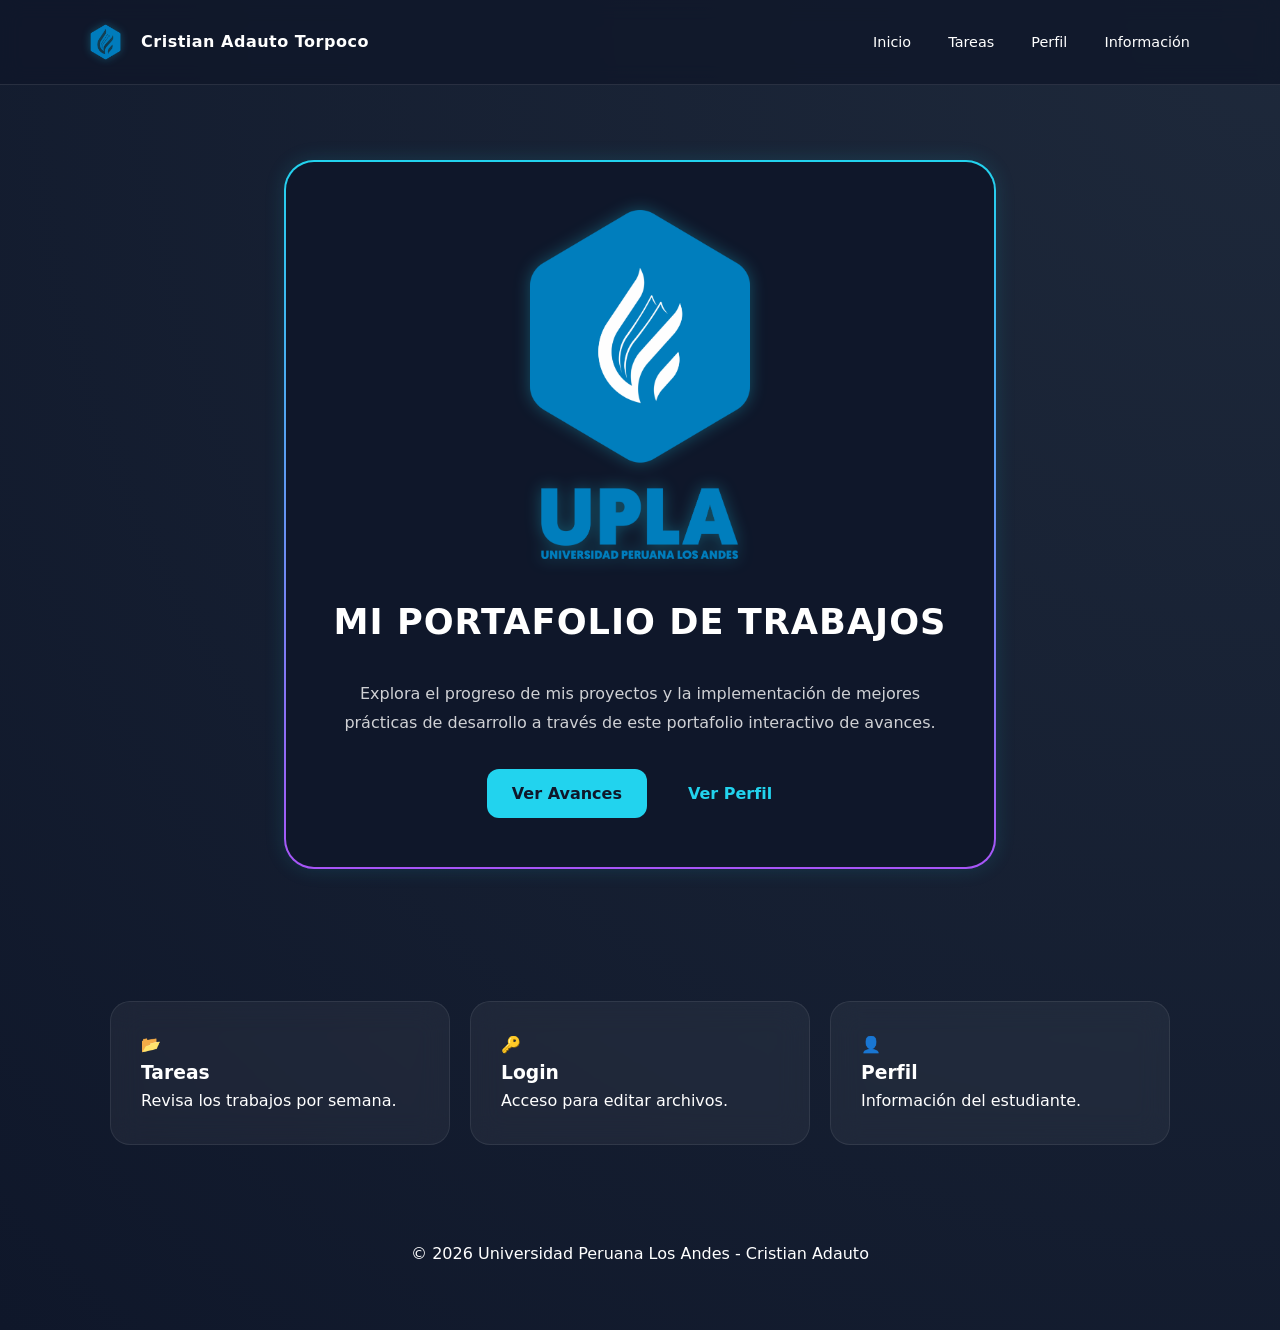
<file: index.html>
<!DOCTYPE html>
<html lang="es">
<head>
    <meta charset="UTF-8">
    <meta name="viewport" content="width=device-width, initial-scale=1.0">
    <title>Mi Portafolio Profesional | UPLA</title>
    <link rel="stylesheet" href="style.css">
</head>
<body>

    <nav class="navbar animate-in">
    <div class="nav-container">
        
        <div class="brand-section">
            <img src="img/iconook.png" alt="UPLA" class="nav-logo">
            <span class="user-name">Cristian Adauto Torpoco</span>
        </div>

        <div class="nav-links">
            <a href="#inicio">Inicio</a>
            <a href="tareas.html">Tareas</a>
            <a href="perfil.html">Perfil</a>
            <a href="#info">Información</a>
        </div>
    </div>
</nav>

    <main class="main-wrapper">
        
     <section id="inicio" class="hero-section">
        <div class="hero-glass animate-in" style="animation-delay: 0.1s;">
        
            <img src="img/logoupla.png" alt="UPLA" class="hero-logo">
        
            <h1>Mi Portafolio de Trabajos</h1>

            <p class="hero-description">
            Explora el progreso de mis proyectos y la implementación de mejores prácticas de desarrollo a través de este portafolio interactivo de avances.
            </p>

            <div class="hero-actions">
                <a href="tareas.html" class="btn-main">Ver Avances</a>
                <a href="perfil.html" class="btn-sub">Ver Perfil</a>
            </div>
        </div>
    </section>

        <section class="quick-access">
            <a href="tareas.html" class="q-card animate-in" style="animation-delay: 0.2s; text-decoration: none; color: white;">
                <div class="q-icon">📂</div>
                <h3>Tareas</h3>
                <p>Revisa los trabajos por semana.</p>
            </a>
            <div class="q-card animate-in" style="animation-delay: 0.3s;">
                <div class="q-icon">🔑</div>
                <h3>Login</h3>
                <p>Acceso para editar archivos.</p>
            </div>
            <a href="perfil.html" class="q-card animate-in" style="animation-delay: 0.4s; text-decoration: none; color: white;">
                <div class="q-icon">👤</div>
                <h3>Perfil</h3>
                <p>Información del estudiante.</p>
            </a>
        </section>

    </main>

    <footer class="footer animate-in" style="animation-delay: 1s;">
        <p>© 2026 Universidad Peruana Los Andes - Cristian Adauto</p>
    </footer>

</body>
</html>
</file>
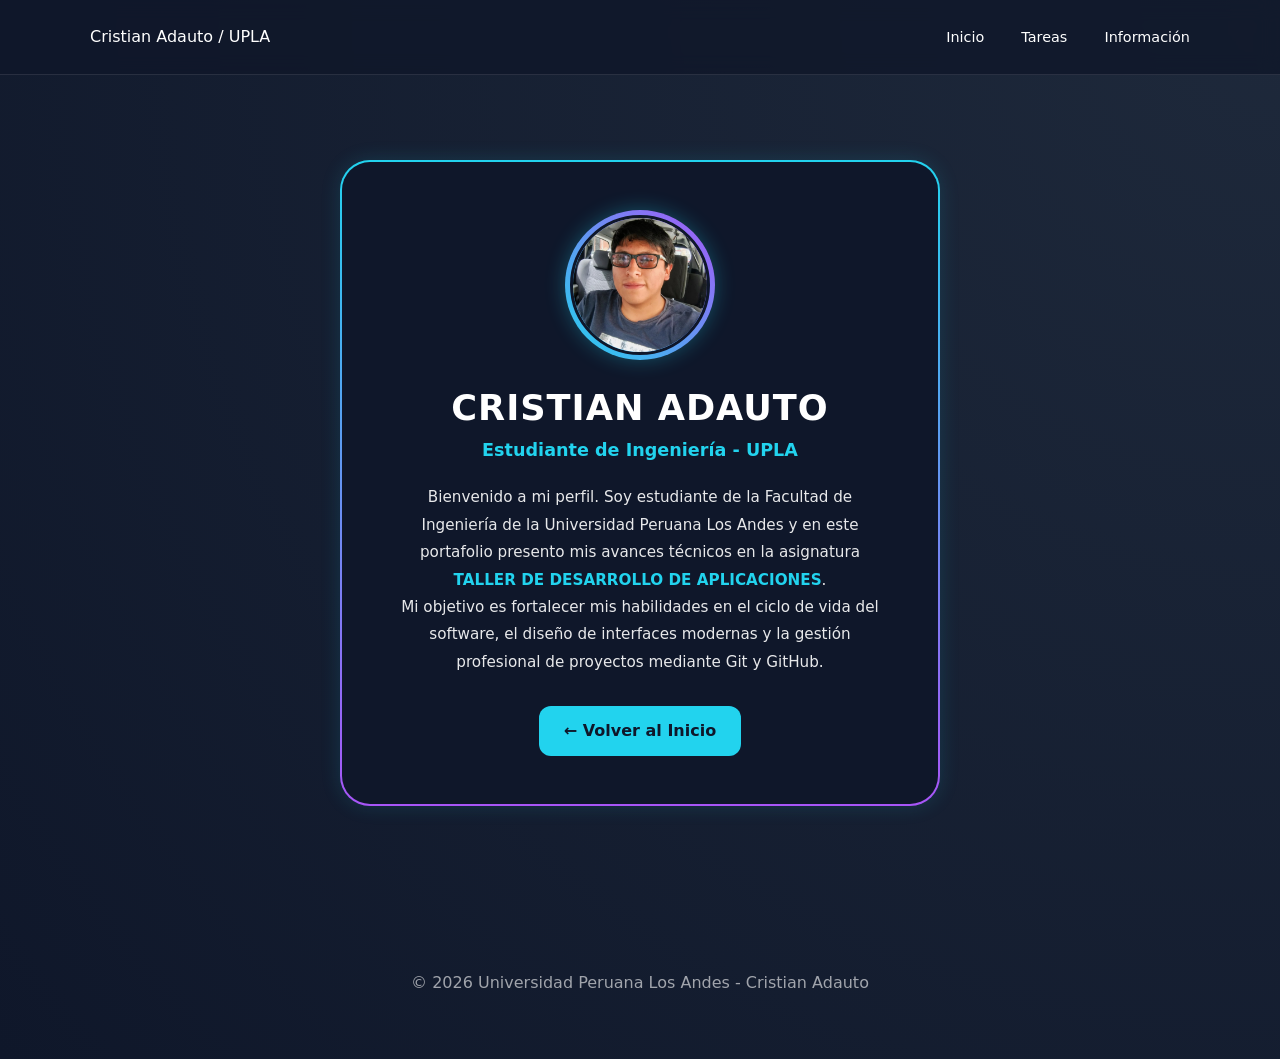
<file: perfil.html>
<!DOCTYPE html>
<html lang="es">
<head>
    <meta charset="UTF-8">
    <meta name="viewport" content="width=device-width, initial-scale=1.0">
    <title>Perfil Profesional | Cristian Adauto</title>
    <link rel="stylesheet" href="style.css">
</head>
<body>

    <nav class="navbar">
        <div class="nav-container">
            <span class="logo-name">Cristian Adauto / UPLA</span>
            <div class="nav-links">
                <a href="index.html">Inicio</a>
                <a href="index.html#tareas">Tareas</a>
                <a href="index.html#info">Información</a>
            </div>
        </div>
    </nav>

    <main class="main-wrapper">
        <section class="hero-section">
            <div class="hero-glass animate-in" style="max-width: 600px;">
                
                <div class="profile-container">
                    <img src="img/foto.jpg" alt="Cristian Adauto" class="profile-img">
                </div>

                <h1 style="margin-top: 20px;">Cristian Adauto</h1>
                <p class="career-title">Estudiante de Ingeniería - UPLA</p>
                
                <div class="profile-bio">
                    <p>Bienvenido a mi perfil. Soy estudiante de la Facultad de Ingeniería de la Universidad Peruana Los Andes y en este portafolio presento mis avances técnicos en la asignatura <strong>TALLER DE DESARROLLO DE APLICACIONES</strong>.</p>
                    <p>Mi objetivo es fortalecer mis habilidades en el ciclo de vida del software, el diseño de interfaces modernas y la gestión profesional de proyectos mediante Git y GitHub.</p>
                </div>

                <div class="hero-actions" style="margin-top: 30px;">
                    <a href="index.html" class="btn-main">← Volver al Inicio</a>
                </div>
            </div>
        </section>
    </main>

    <footer class="footer">
        <p>© 2026 Universidad Peruana Los Andes - Cristian Adauto</p>
    </footer>

</body>
</html>
</file>
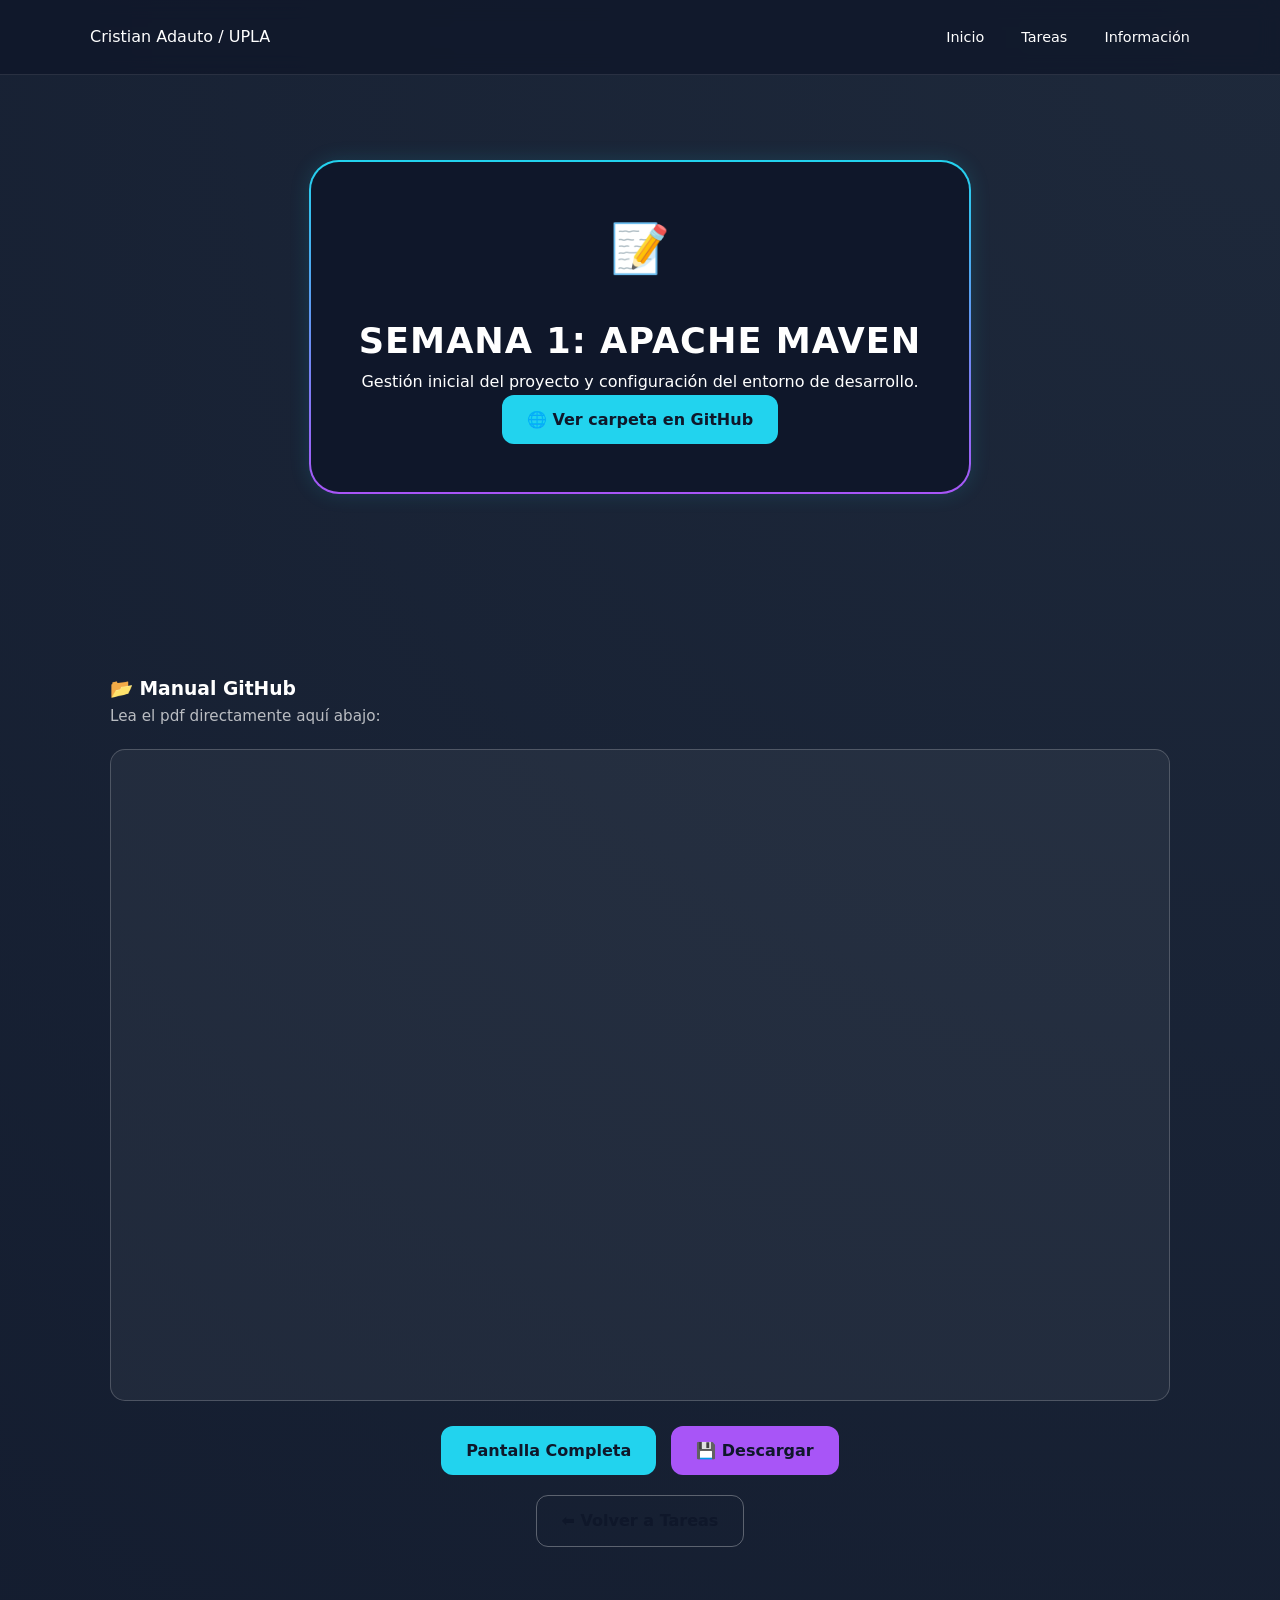
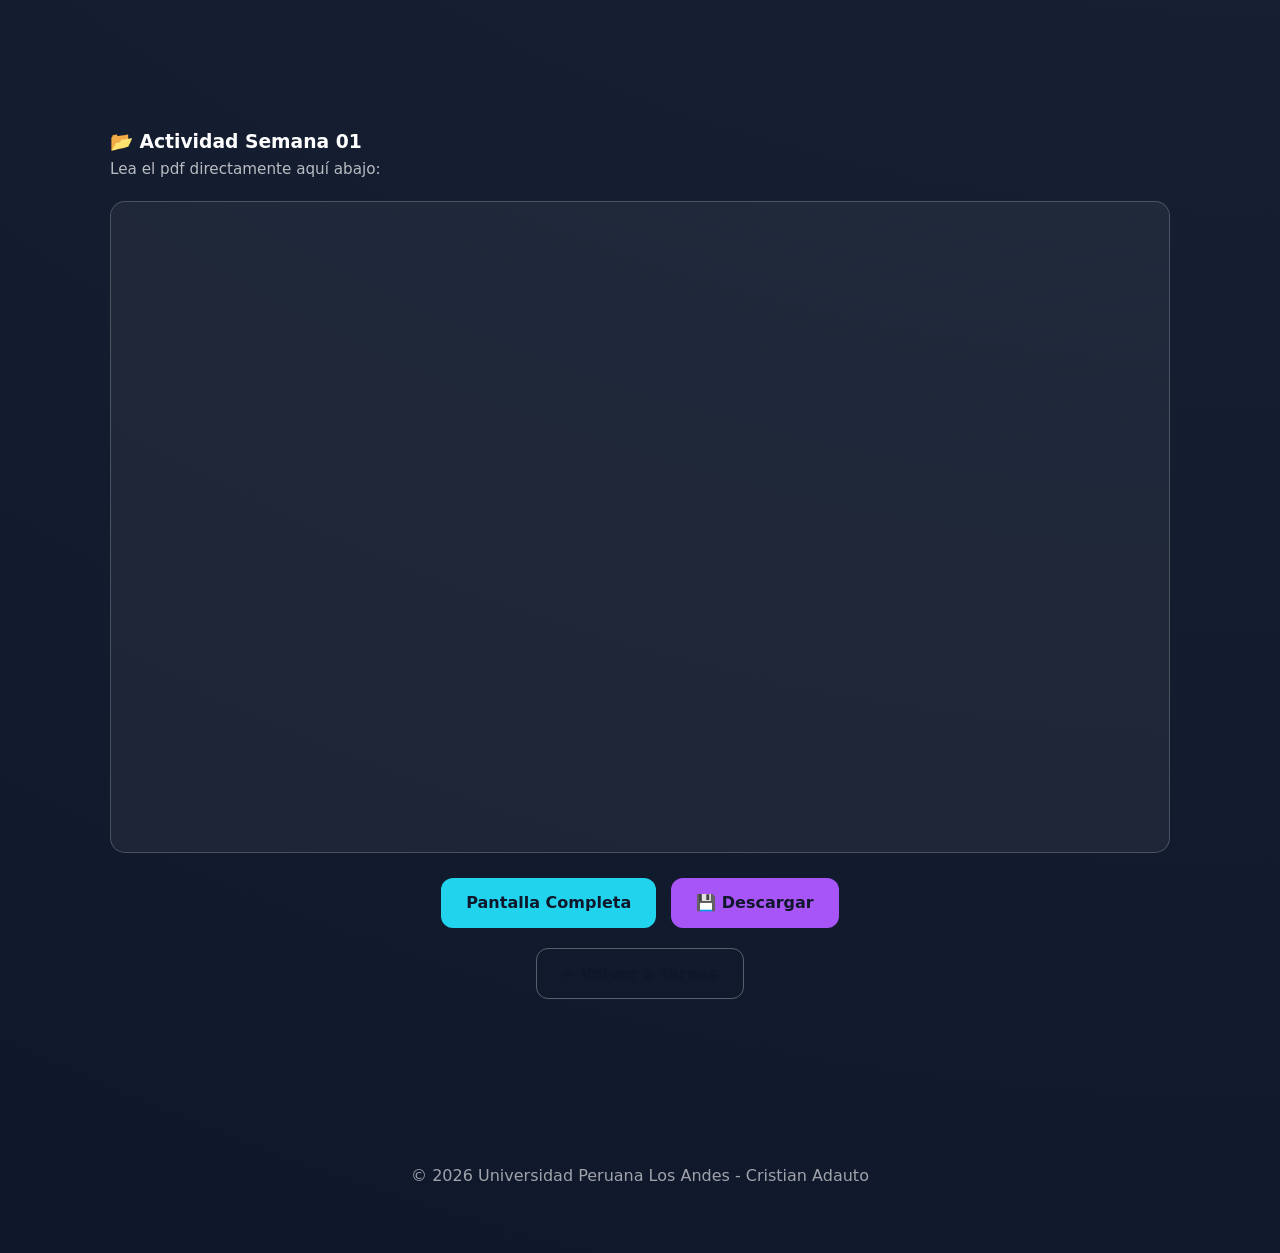
<file: semana1.html>
<!DOCTYPE html>
<html lang="es">
<head>
    <meta charset="UTF-8">
    <meta name="viewport" content="width=device-width, initial-scale=1.0">
    <title>Semana 1 | Taller de Desarrollo de Aplicaciones</title>
    <link rel="stylesheet" href="https://cristianadauto-ctrl.github.io/Portafolio/style.css">
</head>
<body>

    <nav class="navbar">
        <div class="nav-container">
            <span class="logo-name">Cristian Adauto / UPLA</span>
            <div class="nav-links">
                <a href="https://cristianadauto-ctrl.github.io/Portafolio/index.html">Inicio</a>
                <a href="https://cristianadauto-ctrl.github.io/Portafolio/index.html#tareas">Tareas</a>
                <a href="https://cristianadauto-ctrl.github.io/Portafolio/index.html#info">Información</a>
            </div>
        </div>
    </nav>

    <main class="main-wrapper">
        <section class="hero-section">
            <div class="hero-glass animate-in">
                <div style="font-size: 3rem; margin-bottom: 1rem;">📝</div>
                <h1>Semana 1: APACHE MAVEN</h1>
                <p>Gestión inicial del proyecto y configuración del entorno de desarrollo.</p>
                <div class="hero-actions">
                    <a href="https://github.com/cristianadauto-ctrl/Portafolio/tree/main/Desarrollo%20de%20Aplicaciones%201/Semana1" target="_blank" class="btn-main">🌐 Ver carpeta en GitHub</a>
                </div>
            </div>
        </section>
        <section class="info-section">
            <div class="glass-card animate-in" style="animation-delay: 0.3s;">
                <div class="card-glow"></div>
                <h3>📂 Manual GitHub</h3>
                <p style="color: rgba(255,255,255,0.7); font-size: 0.95rem; margin-bottom: 20px;">
                    Lea el pdf directamente aquí abajo:
                </p>
                
                <div style="width: 100%; border-radius: 15px; overflow: hidden; background: rgba(255,255,255,0.05); border: 1px solid rgba(255,255,255,0.2); margin-bottom: 25px;">
                    <iframe 
                        src="https://cristianadauto-ctrl.github.io/Portafolio/Desarrollo%20de%20Aplicaciones%201/Semana1/MANUAL%20GITHUB.pdf" 
                        width="100%" 
                        height="650px" 
                        style="border: none; display: block;">
                    </iframe>
                </div>

                <div class="hero-actions" style="justify-content: center; gap: 15px; margin-bottom: 20px;">
                    <a href="https://cristianadauto-ctrl.github.io/Portafolio/Desarrollo%20de%20Aplicaciones%201/Semana1/MANUAL%20GITHUB.pdf" target="_blank" class="btn-main" style="min-width: 140px;">
                        Pantalla Completa
                    </a>
                    <a href="https://cristianadauto-ctrl.github.io/Portafolio/Desarrollo%20de%20Aplicaciones%201/Semana1/MANUAL%20GITHUB.pdf" download="MANUAL GITHUB.pdf" class="btn-main" style="background: var(--accent-purple); border:none; min-width: 140px;">
                        💾 Descargar
                    </a>
                </div>

                <div class="hero-actions" style="justify-content: center; gap: 15px; margin-bottom: 20px;">
                    <a href="https://cristianadauto-ctrl.github.io/Portafolio/tareas.html" class="btn-main" style="background: transparent; border: 1px solid rgba(255,255,255,0.3);">⬅️ Volver a Tareas</a>
                </div>
            </div>
        </section>

        <section class="info-section">
            <div class="glass-card animate-in" style="animation-delay: 0.3s;">
                <div class="card-glow"></div>
                <h3>📂 Actividad Semana 01</h3>
                <p style="color: rgba(255,255,255,0.7); font-size: 0.95rem; margin-bottom: 20px;">
                    Lea el pdf directamente aquí abajo:
                </p>
                
                <div style="width: 100%; border-radius: 15px; overflow: hidden; background: rgba(255,255,255,0.05); border: 1px solid rgba(255,255,255,0.2); margin-bottom: 25px;">
                    <iframe 
                        src="https://cristianadauto-ctrl.github.io/Portafolio/Desarrollo%20de%20Aplicaciones%201/Semana1/SEMANA1_APACHE.pdf" 
                        width="100%" 
                        height="650px" 
                        style="border: none; display: block;">
                    </iframe>
                </div>

                <div class="hero-actions" style="justify-content: center; gap: 15px; margin-bottom: 20px;">
                    <a href="https://cristianadauto-ctrl.github.io/Portafolio/Desarrollo%20de%20Aplicaciones%201/Semana1/SEMANA1_APACHE.pdf" target="_blank" class="btn-main" style="min-width: 140px;">
                        Pantalla Completa
                    </a>
                    <a href="https://cristianadauto-ctrl.github.io/Portafolio/Desarrollo%20de%20Aplicaciones%201/Semana1/SEMANA1_APACHE.pdf" download="SEMANA1_APACHE.pdf" class="btn-main" style="background: var(--accent-purple); border:none; min-width: 140px;">
                        💾 Descargar
                    </a>
                </div>

                <div class="hero-actions" style="justify-content: center; gap: 15px; margin-bottom: 20px;">
                    <a href="https://cristianadauto-ctrl.github.io/Portafolio/tareas.html" class="btn-main" style="background: transparent; border: 1px solid rgba(255,255,255,0.3);">⬅️ Volver a Tareas</a>
                </div>
            </div>
        </section>

    </main>

    <footer class="footer">
        <p>© 2026 Universidad Peruana Los Andes - Cristian Adauto</p>
    </footer>

</body>
</html>
</file>
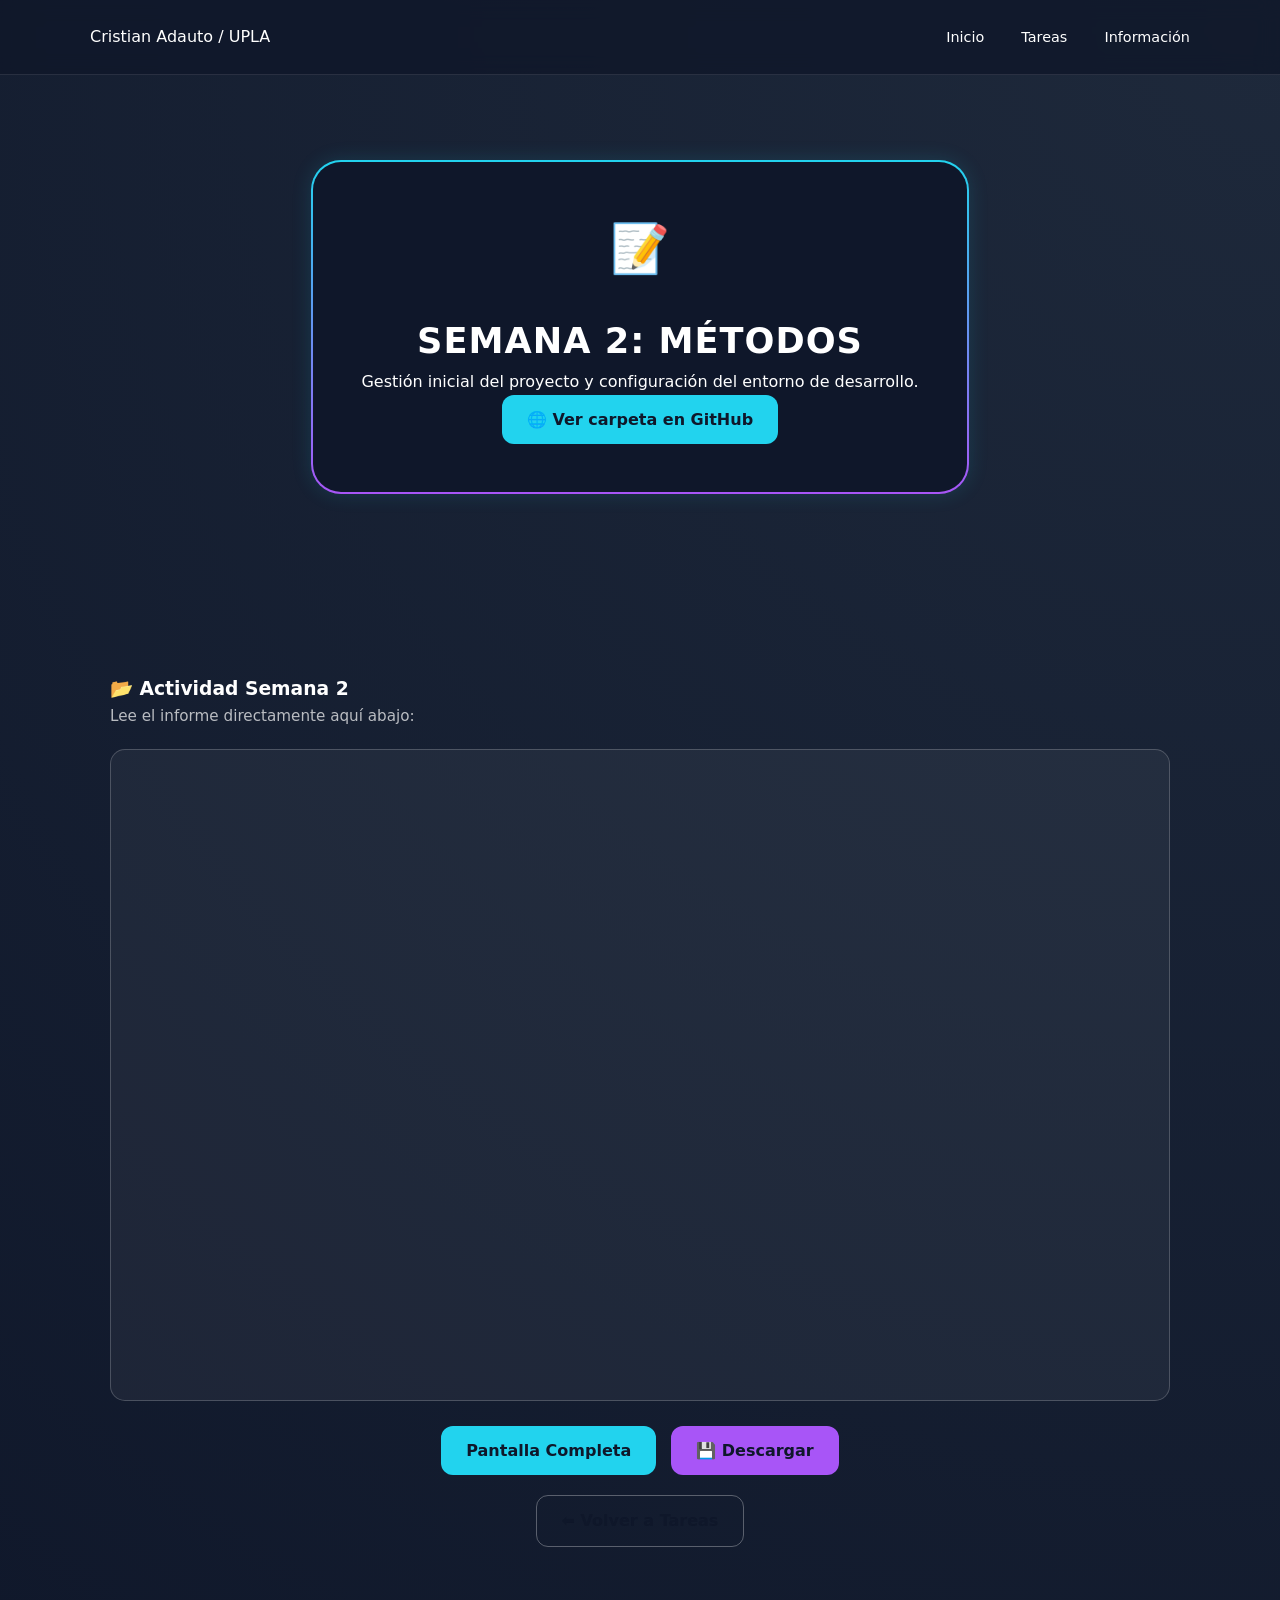
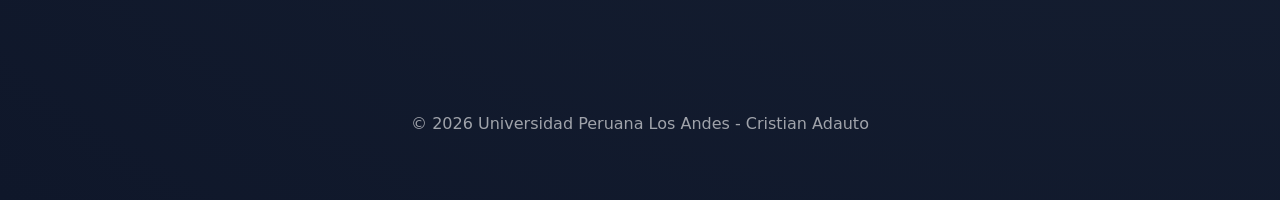
<file: semana2.html>
<!DOCTYPE html>
<html lang="es">
<head>
    <meta charset="UTF-8">
    <meta name="viewport" content="width=device-width, initial-scale=1.0">
    <title>Semana 2 | Taller de Desarrollo de Aplicaciones</title>
    <link rel="stylesheet" href="https://cristianadauto-ctrl.github.io/Portafolio/style.css">
</head>
<body>

    <nav class="navbar">
        <div class="nav-container">
            <span class="logo-name">Cristian Adauto / UPLA</span>
            <div class="nav-links">
                <a href="https://cristianadauto-ctrl.github.io/Portafolio/index.html">Inicio</a>
                <a href="https://cristianadauto-ctrl.github.io/Portafolio/index.html#tareas">Tareas</a>
                <a href="https://cristianadauto-ctrl.github.io/Portafolio/index.html#info">Información</a>
            </div>
        </div>
    </nav>

    <main class="main-wrapper">
        <section class="hero-section">
            <div class="hero-glass animate-in">
                <div style="font-size: 3rem; margin-bottom: 1rem;">📝</div>
                <h1>Semana 2: MÉTODOS</h1>
                <p>Gestión inicial del proyecto y configuración del entorno de desarrollo.</p>
                <div class="hero-actions">
                    <a href="https://github.com/cristianadauto-ctrl/Portafolio/tree/main/Desarrollo%20de%20Aplicaciones%201/Semana2" target="_blank" class="btn-main">🌐 Ver carpeta en GitHub</a>
                </div>
            </div>
        </section>

        <section class="info-section">
            <div class="glass-card animate-in" style="animation-delay: 0.3s;">
                <div class="card-glow"></div>
                <h3>📂 Actividad Semana 2</h3>
                <p style="color: rgba(255,255,255,0.7); font-size: 0.95rem; margin-bottom: 20px;">
                    Lee el informe directamente aquí abajo:
                </p>
                
                <div style="width: 100%; border-radius: 15px; overflow: hidden; background: rgba(255,255,255,0.05); border: 1px solid rgba(255,255,255,0.2); margin-bottom: 25px;">
                    
                    <iframe 
                        src="https://cristianadauto-ctrl.github.io/Portafolio/Desarrollo%20de%20Aplicaciones%201/Semana2/SEMANA2_METODOS.pdf" 
                        width="100%" 
                        height="650px" 
                        style="border: none; display: block;">
                    </iframe>
                    
                </div>

                <div class="hero-actions" style="justify-content: center; gap: 15px; margin-bottom: 20px;">
                    <a href="https://cristianadauto-ctrl.github.io/Portafolio/Desarrollo%20de%20Aplicaciones%201/Semana2/SEMANA2_METODOS.pdf" target="_blank" class="btn-main" style="min-width: 140px;">
                        Pantalla Completa
                    </a>

                    <a href="https://cristianadauto-ctrl.github.io/Portafolio/Desarrollo%20de%20Aplicaciones%201/Semana2/SEMANA2_METODOS.pdf" download="Ejercicio_01.pdf" class="btn-main" style="background: var(--accent-purple); border:none; min-width: 140px;">
                        💾 Descargar
                    </a>
                </div>

                <div class="hero-actions" style="justify-content: center; gap: 15px; margin-bottom: 20px;">
                <a href="https://cristianadauto-ctrl.github.io/Portafolio/tareas.html" class="btn-main" style="background: transparent; border: 1px solid rgba(255,255,255,0.3);">⬅️ Volver a Tareas</a>
                </div>

            </div>
        </section>
    </main>

    <footer class="footer">
        <p>© 2026 Universidad Peruana Los Andes - Cristian Adauto</p>
    </footer>

</body>
</html>
</file>
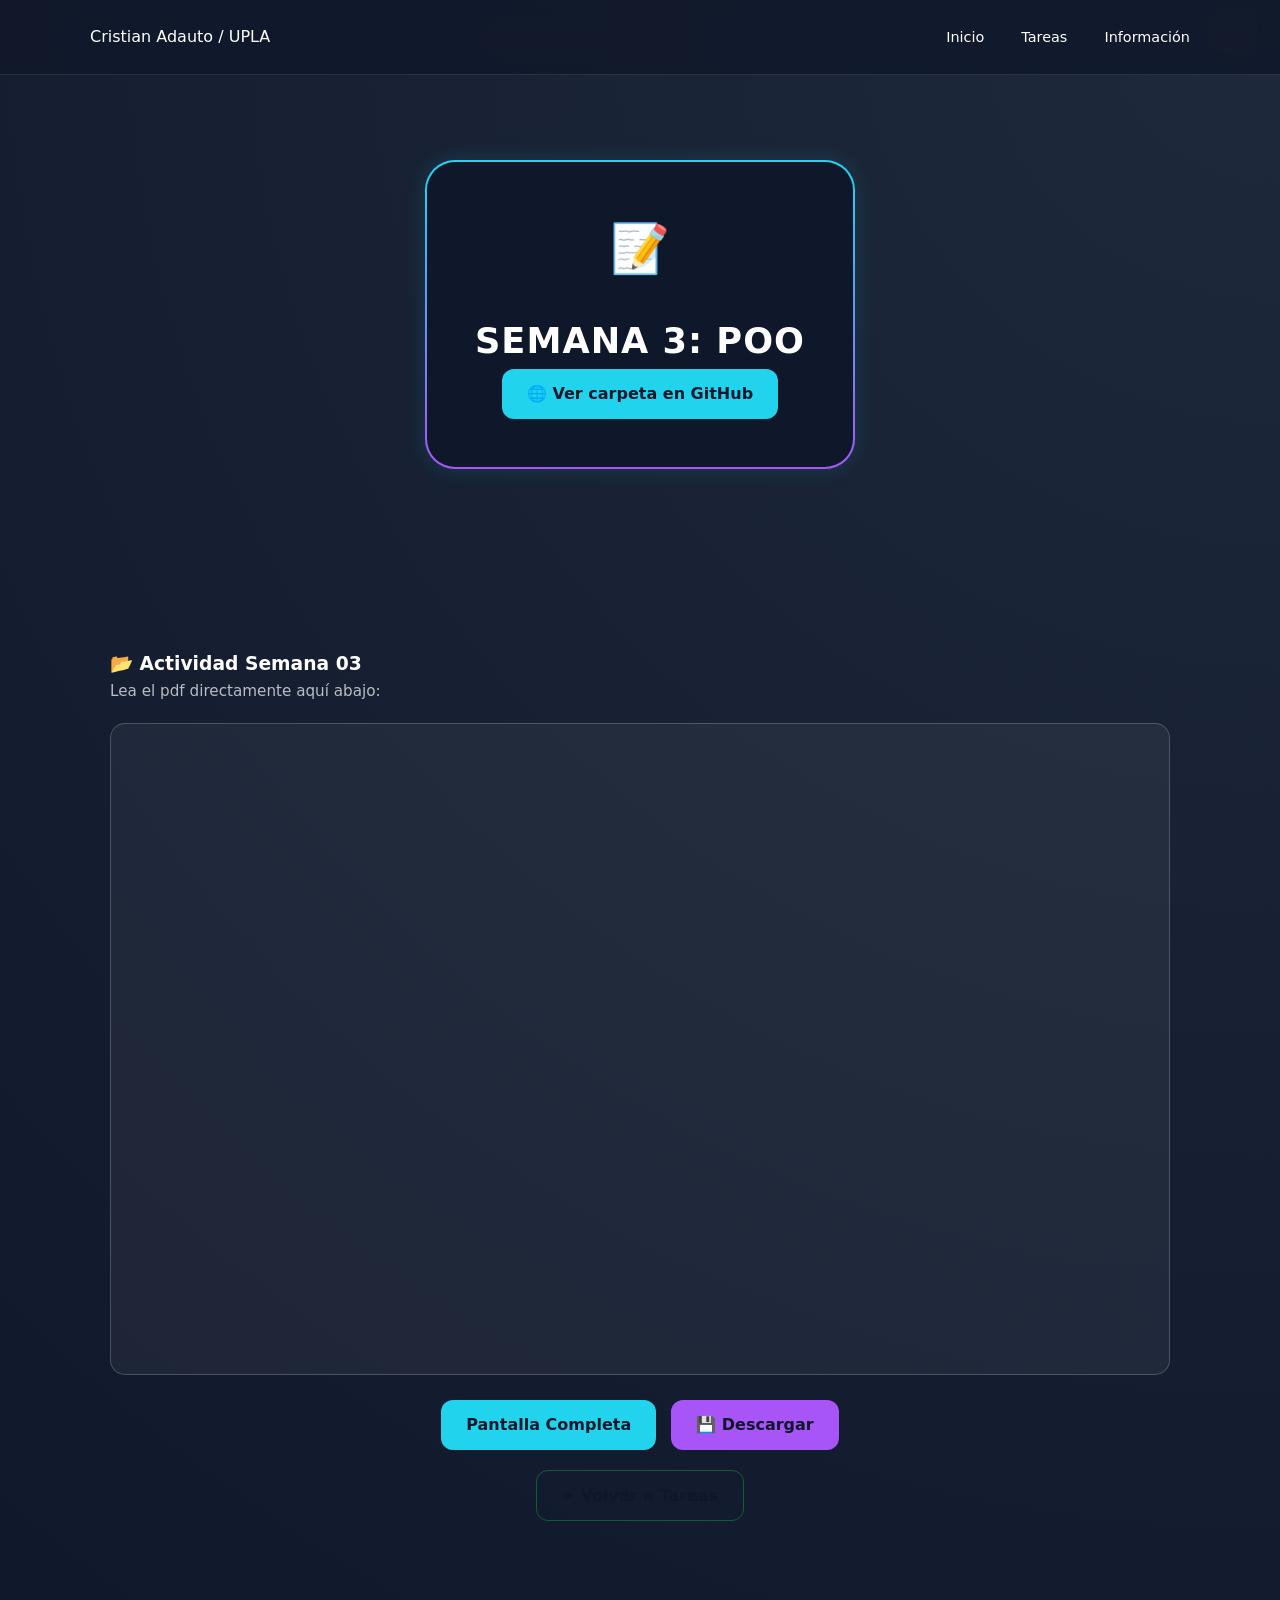
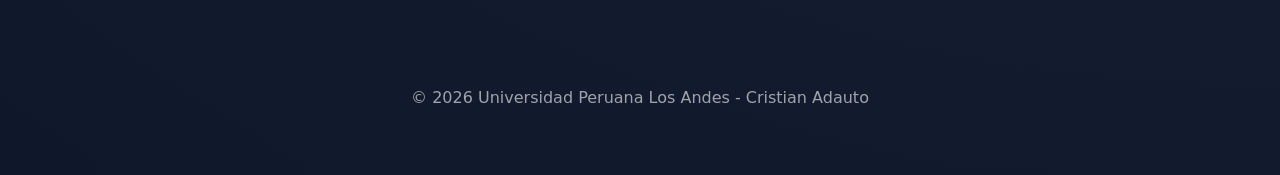
<file: semana3.html>
<!DOCTYPE html>
<html lang="es">
<head>
    <meta charset="UTF-8">
    <meta name="viewport" content="width=device-width, initial-scale=1.0">
    <title>Semana 3 | Taller de Desarrollo de Aplicaciones</title>
    <link rel="stylesheet" href="https://cristianadauto-ctrl.github.io/Portafolio/style.css">
</head>
<body>

    <nav class="navbar">
        <div class="nav-container">
            <span class="logo-name">Cristian Adauto / UPLA</span>
            <div class="nav-links">
                <a href="https://cristianadauto-ctrl.github.io/Portafolio/index.html">Inicio</a>
                <a href="https://cristianadauto-ctrl.github.io/Portafolio/index.html#tareas">Tareas</a>
                <a href="https://cristianadauto-ctrl.github.io/Portafolio/index.html#info">Información</a>
            </div>
        </div>
    </nav>

    <main class="main-wrapper">
        <section class="hero-section">
            <div class="hero-glass animate-in">
                <div style="font-size: 3rem; margin-bottom: 1rem;">📝</div>
                <h1>Semana 3: POO</h1>
                <div class="hero-actions">
                    <a href="https://github.com/cristianadauto-ctrl/Portafolio/tree/main/Desarrollo%20de%20Aplicaciones%201/Semana3" target="_blank" class="btn-main">🌐 Ver carpeta en GitHub</a>
                </div>
            </div>
        </section>

        <section class="info-section">
            <div class="glass-card animate-in" style="animation-delay: 0.3s;">
                <div class="card-glow"></div>
                <h3>📂 Actividad Semana 03</h3>
                <p style="color: rgba(255,255,255,0.7); font-size: 0.95rem; margin-bottom: 20px;">
                    Lea el pdf directamente aquí abajo:
                </p>
                
                <div style="width: 100%; border-radius: 15px; overflow: hidden; background: rgba(255,255,255,0.05); border: 1px solid rgba(255,255,255,0.2); margin-bottom: 25px;">
                    <iframe 
                        src="https://cristianadauto-ctrl.github.io/Portafolio/Desarrollo%20de%20Aplicaciones%201/Semana3/SEMANA3_POO.pdf" 
                        width="100%" 
                        height="650px" 
                        style="border: none; display: block;">
                    </iframe>
                </div>

                <div class="hero-actions" style="justify-content: center; gap: 15px; margin-bottom: 20px;">
                    <a href="https://cristianadauto-ctrl.github.io/Portafolio/Desarrollo%20de%20Aplicaciones%201/Semana3/SEMANA3_POO.pdf" target="_blank" class="btn-main" style="min-width: 140px;">
                        Pantalla Completa
                    </a>
                    <a href="https://cristianadauto-ctrl.github.io/Portafolio/Desarrollo%20de%20Aplicaciones%201/Semana3/SEMANA3_POO.pdf" download="SEMANA3_POO.pdf" class="btn-main" style="background: var(--accent-purple); border:none; min-width: 140px;">
                        💾 Descargar
                    </a>
                </div>

                <div class="hero-actions" style="justify-content: center; gap: 15px; margin-bottom: 20px;">
                    <a href="https://cristianadauto-ctrl.github.io/Portafolio/tareas.html" class="btn-main" style="background: transparent; border: 1px solid rgba(0, 255, 64, 0.3);">⬅️ Volver a Tareas</a>
                </div>
            </div>
        </section>
    </main>

    <footer class="footer">
        <p>© 2026 Universidad Peruana Los Andes - Cristian Adauto</p>
    </footer>

</body>
</html>
</file>
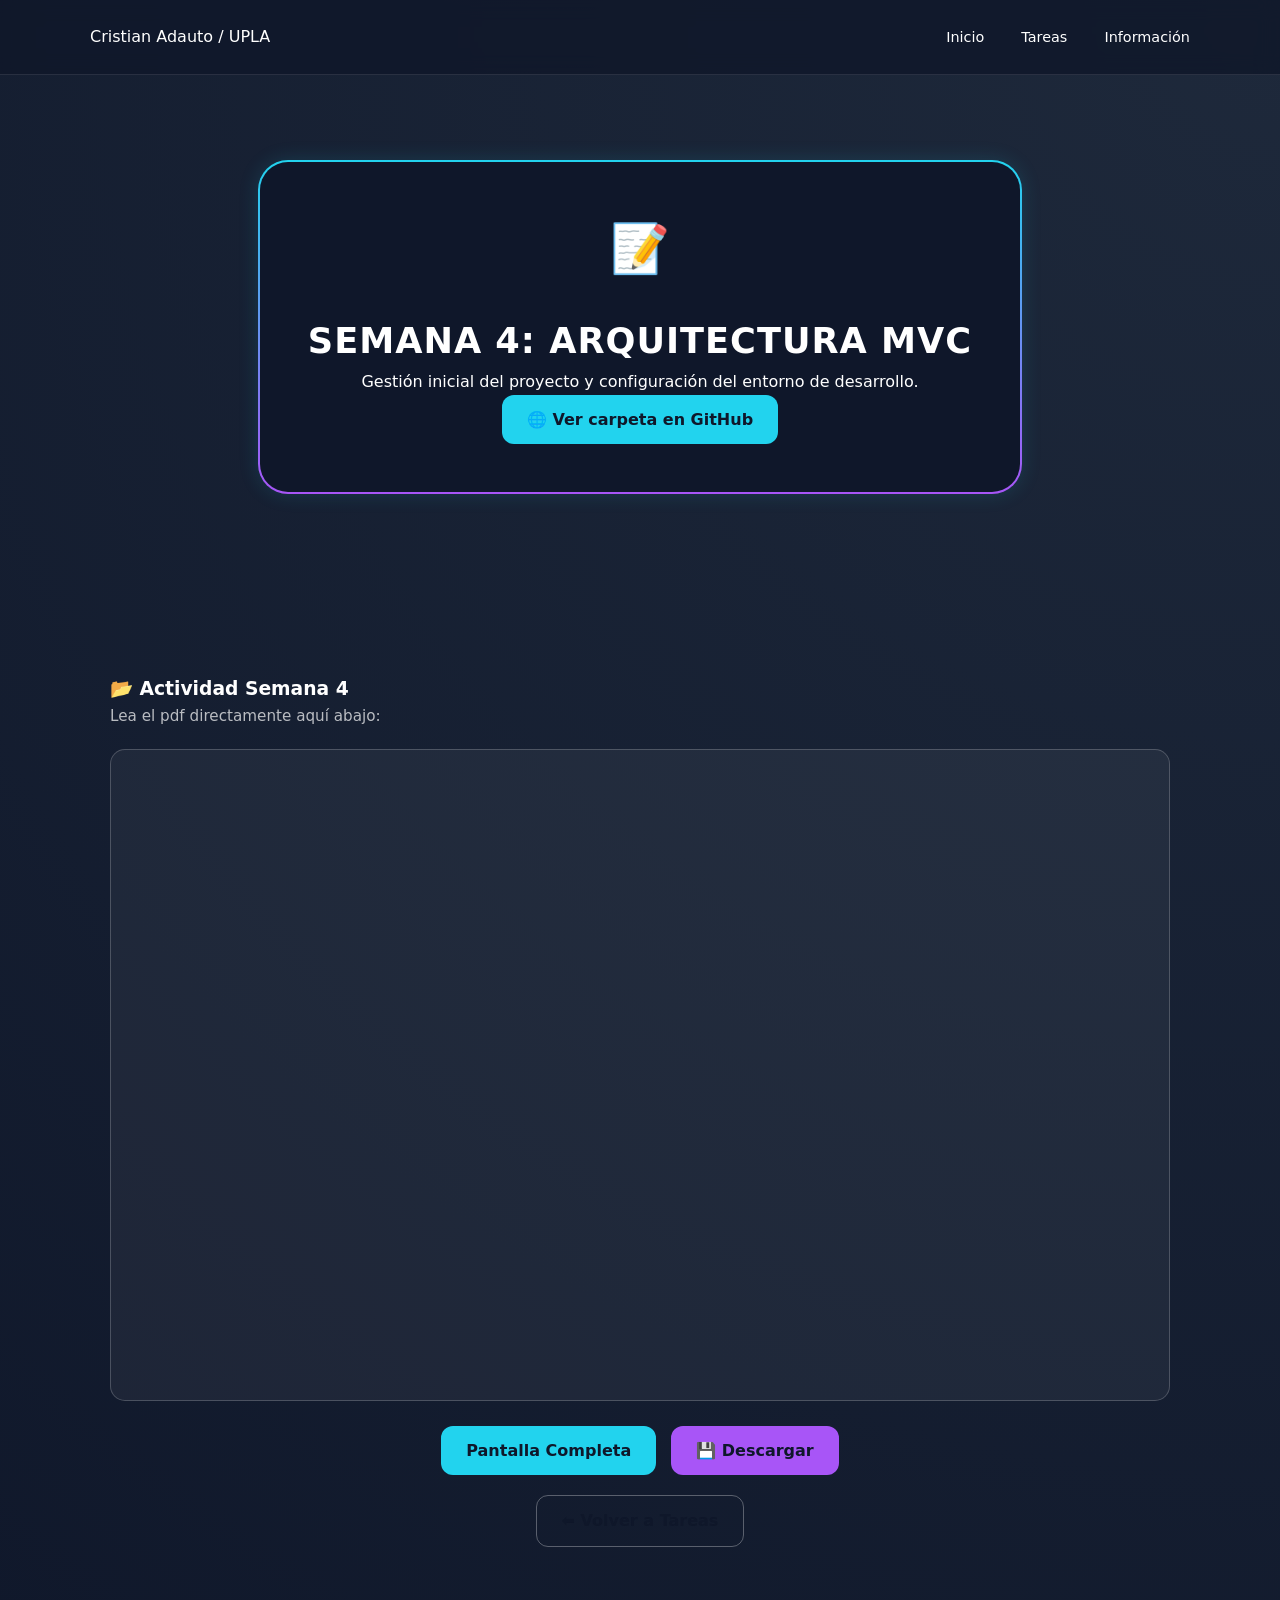
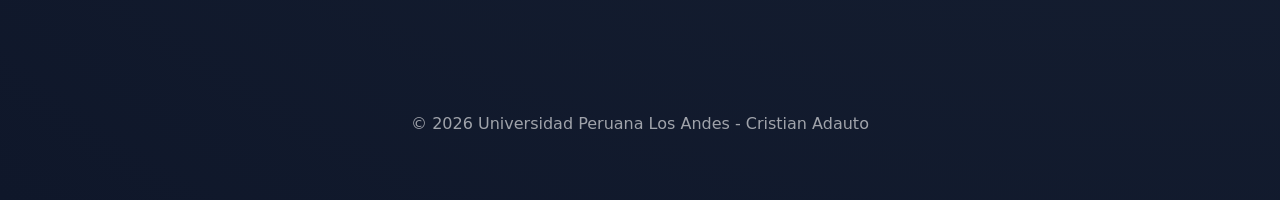
<file: semana4.html>
<!DOCTYPE html>
<html lang="es">
<head>
    <meta charset="UTF-8">
    <meta name="viewport" content="width=device-width, initial-scale=1.0">
    <title>Semana 4 | Taller de Desarrollo de Aplicaciones</title>
    <link rel="stylesheet" href="https://cristianadauto-ctrl.github.io/Portafolio/style.css">
</head>
<body>

    <nav class="navbar">
        <div class="nav-container">
            <span class="logo-name">Cristian Adauto / UPLA</span>
            <div class="nav-links">
                <a href="https://cristianadauto-ctrl.github.io/Portafolio/index.html">Inicio</a>
                <a href="https://cristianadauto-ctrl.github.io/Portafolio/index.html#tareas">Tareas</a>
                <a href="https://cristianadauto-ctrl.github.io/Portafolio/index.html#info">Información</a>
            </div>
        </div>
    </nav>

    <main class="main-wrapper">
        <section class="hero-section">
            <div class="hero-glass animate-in">
                <div style="font-size: 3rem; margin-bottom: 1rem;">📝</div>
                <h1>Semana 4: ARQUITECTURA MVC</h1>
                <p>Gestión inicial del proyecto y configuración del entorno de desarrollo.</p>
                <div class="hero-actions">
                    <a href="https://github.com/cristianadauto-ctrl/Portafolio/tree/main/Desarrollo%20de%20Aplicaciones%201/Semana4" target="_blank" class="btn-main">🌐 Ver carpeta en GitHub</a>
                </div>
            </div>
        </section>

        <section class="info-section">
            <div class="glass-card animate-in" style="animation-delay: 0.3s;">
                <div class="card-glow"></div>
                <h3>📂 Actividad Semana 4</h3>
                <p style="color: rgba(255,255,255,0.7); font-size: 0.95rem; margin-bottom: 20px;">
                    Lea el pdf directamente aquí abajo:
                </p>
                
                <div style="width: 100%; border-radius: 15px; overflow: hidden; background: rgba(255,255,255,0.05); border: 1px solid rgba(255,255,255,0.2); margin-bottom: 25px;">
                    
                    <iframe 
                        src="https://cristianadauto-ctrl.github.io/Portafolio/Desarrollo%20de%20Aplicaciones%201/Semana4/SEMANA4_MVC.pdf" 
                        width="100%" 
                        height="650px" 
                        style="border: none; display: block;">
                    </iframe>
                    
                </div>

                <div class="hero-actions" style="justify-content: center; gap: 15px; margin-bottom: 20px;">
                    <a href="https://cristianadauto-ctrl.github.io/Portafolio/Desarrollo%20de%20Aplicaciones%201/Semana4/SEMANA4_MVC.pdf" target="_blank" class="btn-main" style="min-width: 140px;">
                        Pantalla Completa
                    </a>

                    <a href="https://cristianadauto-ctrl.github.io/Portafolio/Desarrollo%20de%20Aplicaciones%201/Semana4/SEMANA4_MVC.pdf" download=" SEMANA4_MVC.pdf" class="btn-main" style="background: var(--accent-purple); border:none; min-width: 140px;">
                        💾 Descargar
                    </a>
                </div>

                <div class="hero-actions" style="justify-content: center; gap: 15px; margin-bottom: 20px;">
                <a href="https://cristianadauto-ctrl.github.io/Portafolio/tareas.html" class="btn-main" style="background: transparent; border: 1px solid rgba(255,255,255,0.3);">⬅️ Volver a Tareas</a>
                </div>

            </div>
        </section>
    </main>

    <footer class="footer">
        <p>© 2026 Universidad Peruana Los Andes - Cristian Adauto</p>
    </footer>

</body>
</html>
</file>
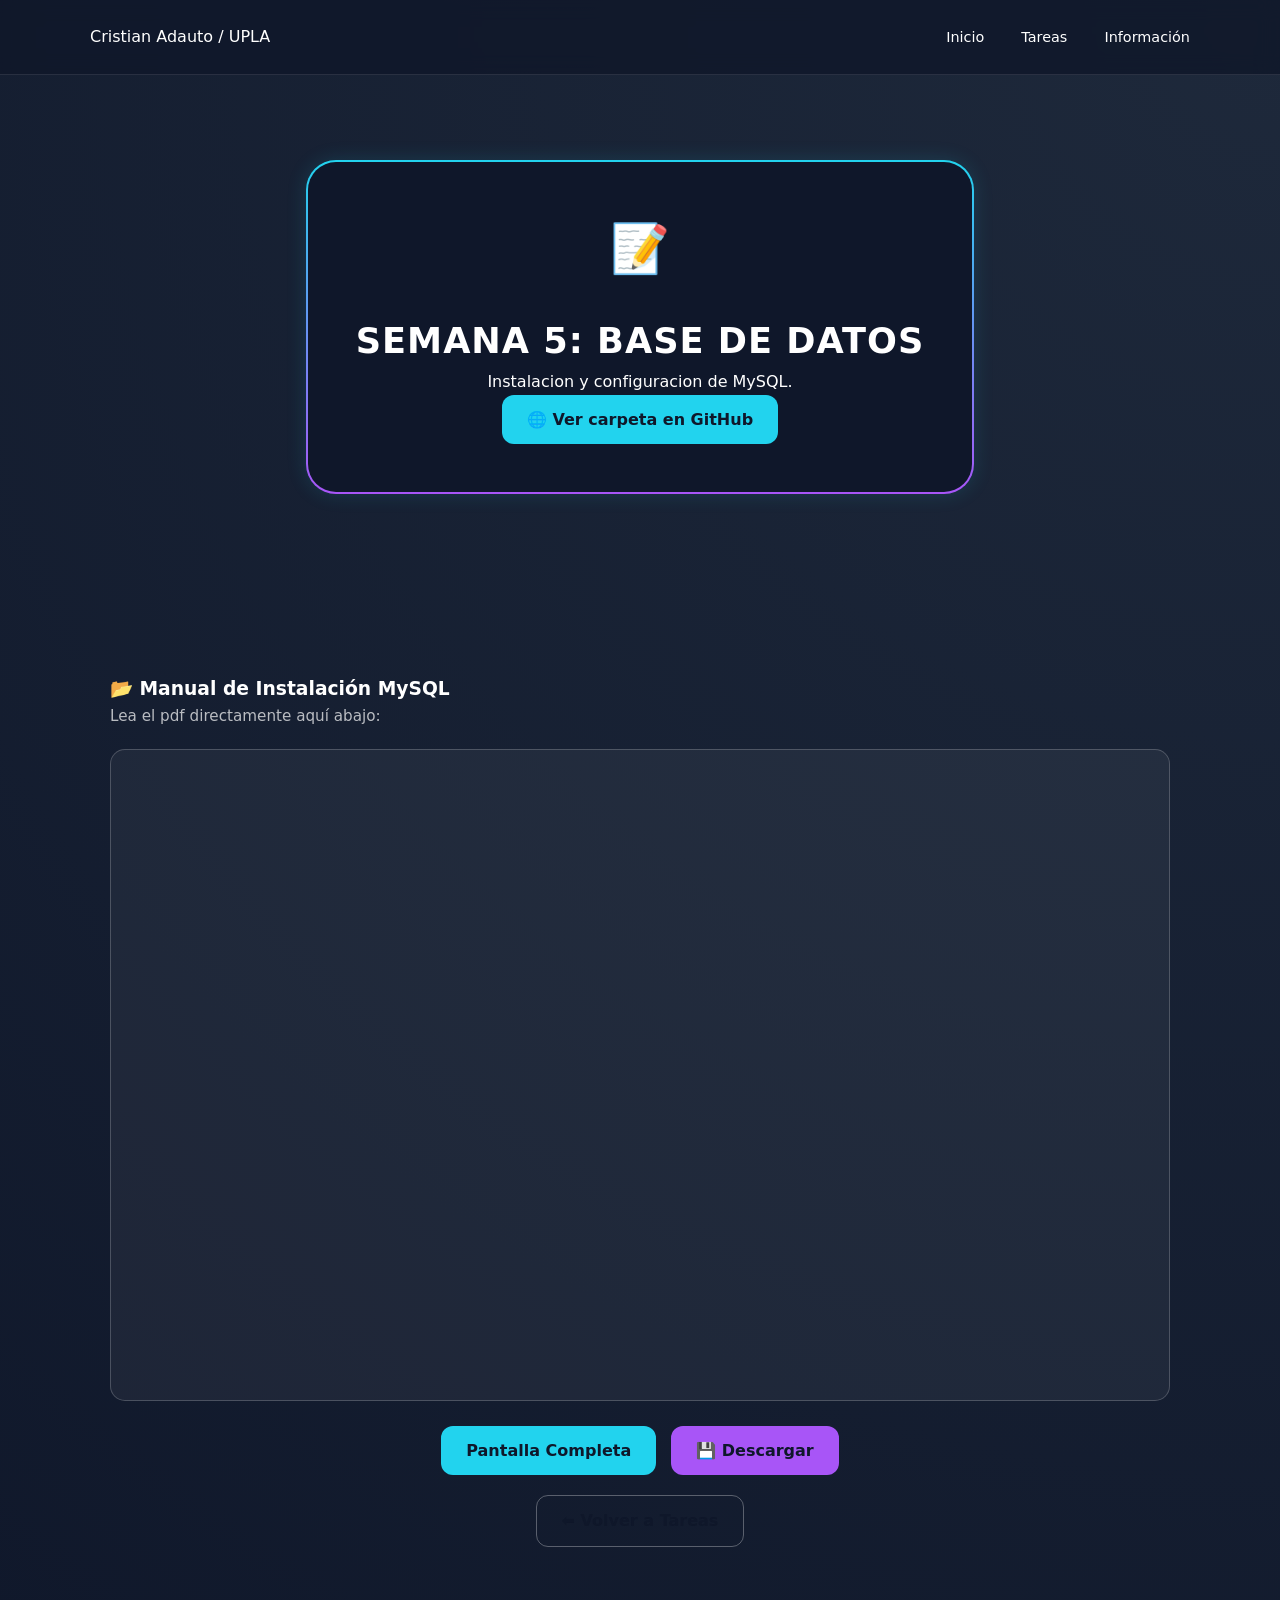
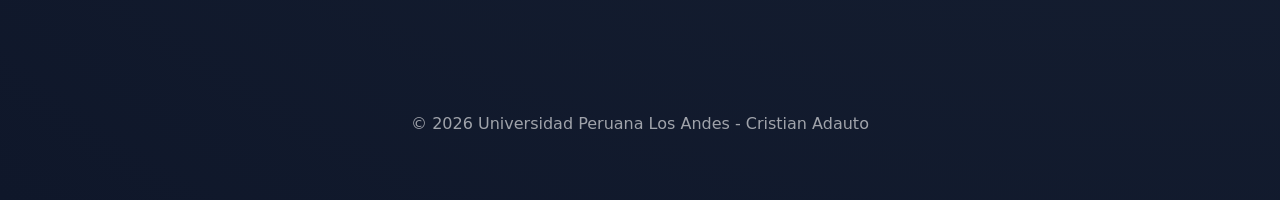
<file: semana5.html>
<!DOCTYPE html>
<html lang="es">
<head>
    <meta charset="UTF-8">
    <meta name="viewport" content="width=device-width, initial-scale=1.0">
    <title>Semana 5 | Taller de Desarrollo de Aplicaciones</title>
    <link rel="stylesheet" href="https://cristianadauto-ctrl.github.io/Portafolio/style.css">
</head>
<body>

    <nav class="navbar">
        <div class="nav-container">
            <span class="logo-name">Cristian Adauto / UPLA</span>
            <div class="nav-links">
                <a href="https://cristianadauto-ctrl.github.io/Portafolio/index.html">Inicio</a>
                <a href="https://cristianadauto-ctrl.github.io/Portafolio/index.html#tareas">Tareas</a>
                <a href="https://cristianadauto-ctrl.github.io/Portafolio/index.html#info">Información</a>
            </div>
        </div>
    </nav>

    <main class="main-wrapper">
        <section class="hero-section">
            <div class="hero-glass animate-in">
                <div style="font-size: 3rem; margin-bottom: 1rem;">📝</div>
                <h1>Semana 5: BASE DE DATOS</h1>
                <p>Instalacion y configuracion de MySQL.</p>
                <div class="hero-actions">
                    <a href="https://github.com/cristianadauto-ctrl/Portafolio/tree/main/Desarrollo%20de%20Aplicaciones%201/Semana5" target="_blank" class="btn-main">🌐 Ver carpeta en GitHub</a>
                </div>
            </div>
        </section>
        <section class="info-section">
            <div class="glass-card animate-in" style="animation-delay: 0.3s;">
                <div class="card-glow"></div>
                <h3>📂 Manual de Instalación MySQL</h3>
                <p style="color: rgba(255,255,255,0.7); font-size: 0.95rem; margin-bottom: 20px;">
                    Lea el pdf directamente aquí abajo:
                </p>
                
                <div style="width: 100%; border-radius: 15px; overflow: hidden; background: rgba(255,255,255,0.05); border: 1px solid rgba(255,255,255,0.2); margin-bottom: 25px;">
                    <iframe 
                        src="https://cristianadauto-ctrl.github.io/Portafolio/Desarrollo%20de%20Aplicaciones%201/Semana5/SEMANA5_BD.pdf" 
                        width="100%" 
                        height="650px" 
                        style="border: none; display: block;">
                    </iframe>
                </div>

                <div class="hero-actions" style="justify-content: center; gap: 15px; margin-bottom: 20px;">
                    <a href="https://cristianadauto-ctrl.github.io/Portafolio/Desarrollo%20de%20Aplicaciones%201/Semana5/SEMANA5_BD.pdf" target="_blank" class="btn-main" style="min-width: 140px;">
                        Pantalla Completa
                    </a>
                    <a href="https://cristianadauto-ctrl.github.io/Portafolio/Desarrollo%20de%20Aplicaciones%201/Semana5/SEMANA5_BD.pdf" download="SEMANA5_BD.pdf" class="btn-main" style="background: var(--accent-purple); border:none; min-width: 140px;">
                        💾 Descargar
                    </a>
                </div>

                <div class="hero-actions" style="justify-content: center; gap: 15px; margin-bottom: 20px;">
                    <a href="https://cristianadauto-ctrl.github.io/Portafolio/tareas.html" class="btn-main" style="background: transparent; border: 1px solid rgba(255,255,255,0.3);">⬅️ Volver a Tareas</a>
                </div>
            </div>
        </section>

    </main>

    <footer class="footer">
        <p>© 2026 Universidad Peruana Los Andes - Cristian Adauto</p>
    </footer>

</body>
</html>
</file>
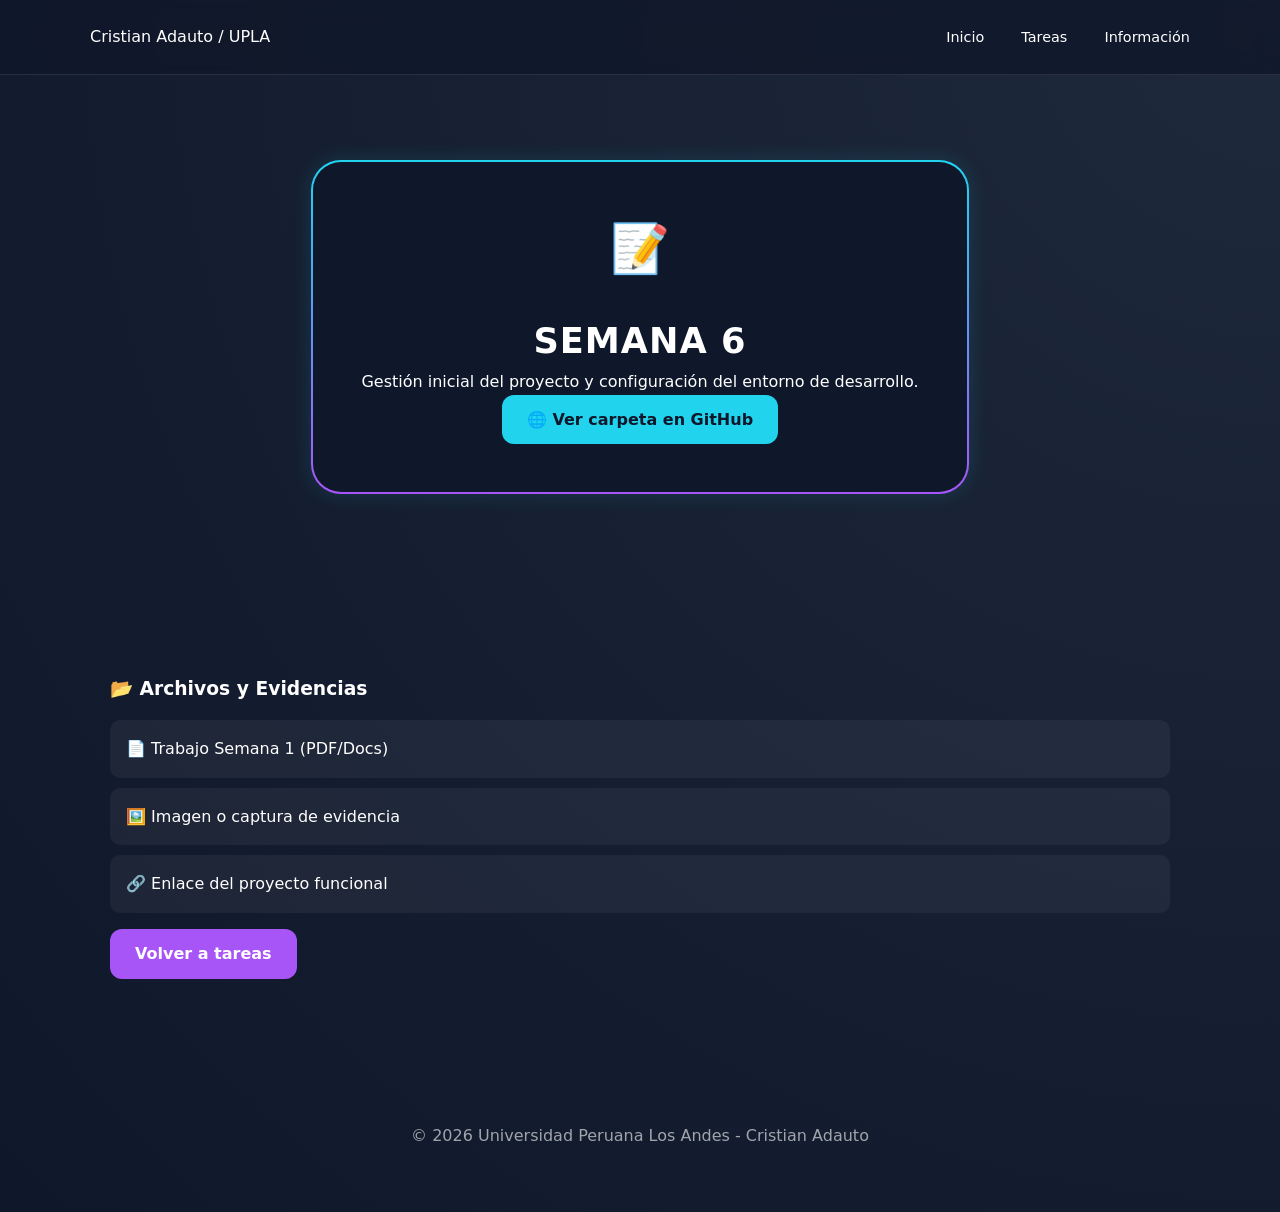
<file: semana6.html>
<!DOCTYPE html>
<html lang="es">
<head>
    <meta charset="UTF-8">
    <meta name="viewport" content="width=device-width, initial-scale=1.0">
    <title>Semana 6 | Taller de Aplicaciones</title>
    <link rel="stylesheet" href="style.css">
</head>
<body>

    <nav class="navbar">
        <div class="nav-container">
            <span class="logo-name">Cristian Adauto / UPLA</span>
            <div class="nav-links">
                <a href="index.html">Inicio</a>
                <a href="index.html#tareas">Tareas</a>
                <a href="index.html#info">Información</a>
            </div>
        </div>
    </nav>

    <main class="main-wrapper">
        <section class="hero-section">
            <div class="hero-glass animate-in">
                <div style="font-size: 3rem; margin-bottom: 1rem;">📝</div>
                <h1>Semana 6</h1>
                <p>Gestión inicial del proyecto y configuración del entorno de desarrollo.</p>
                <div class="hero-actions">
                    <a href="https://github.com/tu-usuario/tu-repo" target="_blank" class="btn-main">🌐 Ver carpeta en GitHub</a>
                </div>
            </div>
        </section>

        <section class="info-section">
            <div class="glass-card animate-in" style="animation-delay: 0.3s;">
                <div class="card-glow"></div>
                <h3>📂 Archivos y Evidencias</h3>
                <ul style="list-style: none; padding: 1rem 0;">
                    <li style="background: rgba(255,255,255,0.05); padding: 1rem; border-radius: 10px; margin-bottom: 10px;">📄 Trabajo Semana 1 (PDF/Docs)</li>
                    <li style="background: rgba(255,255,255,0.05); padding: 1rem; border-radius: 10px; margin-bottom: 10px;">🖼️ Imagen o captura de evidencia</li>
                    <li style="background: rgba(255,255,255,0.05); padding: 1rem; border-radius: 10px;">🔗 Enlace del proyecto funcional</li>
                </ul>
                <a href="tareas.html" class="btn-main" style="background: var(--accent-purple); color: white;">Volver a tareas</a>
            </div>
        </section>
    </main>

    <footer class="footer">
        <p>© 2026 Universidad Peruana Los Andes - Cristian Adauto</p>
    </footer>

</body>
</html>
</file>
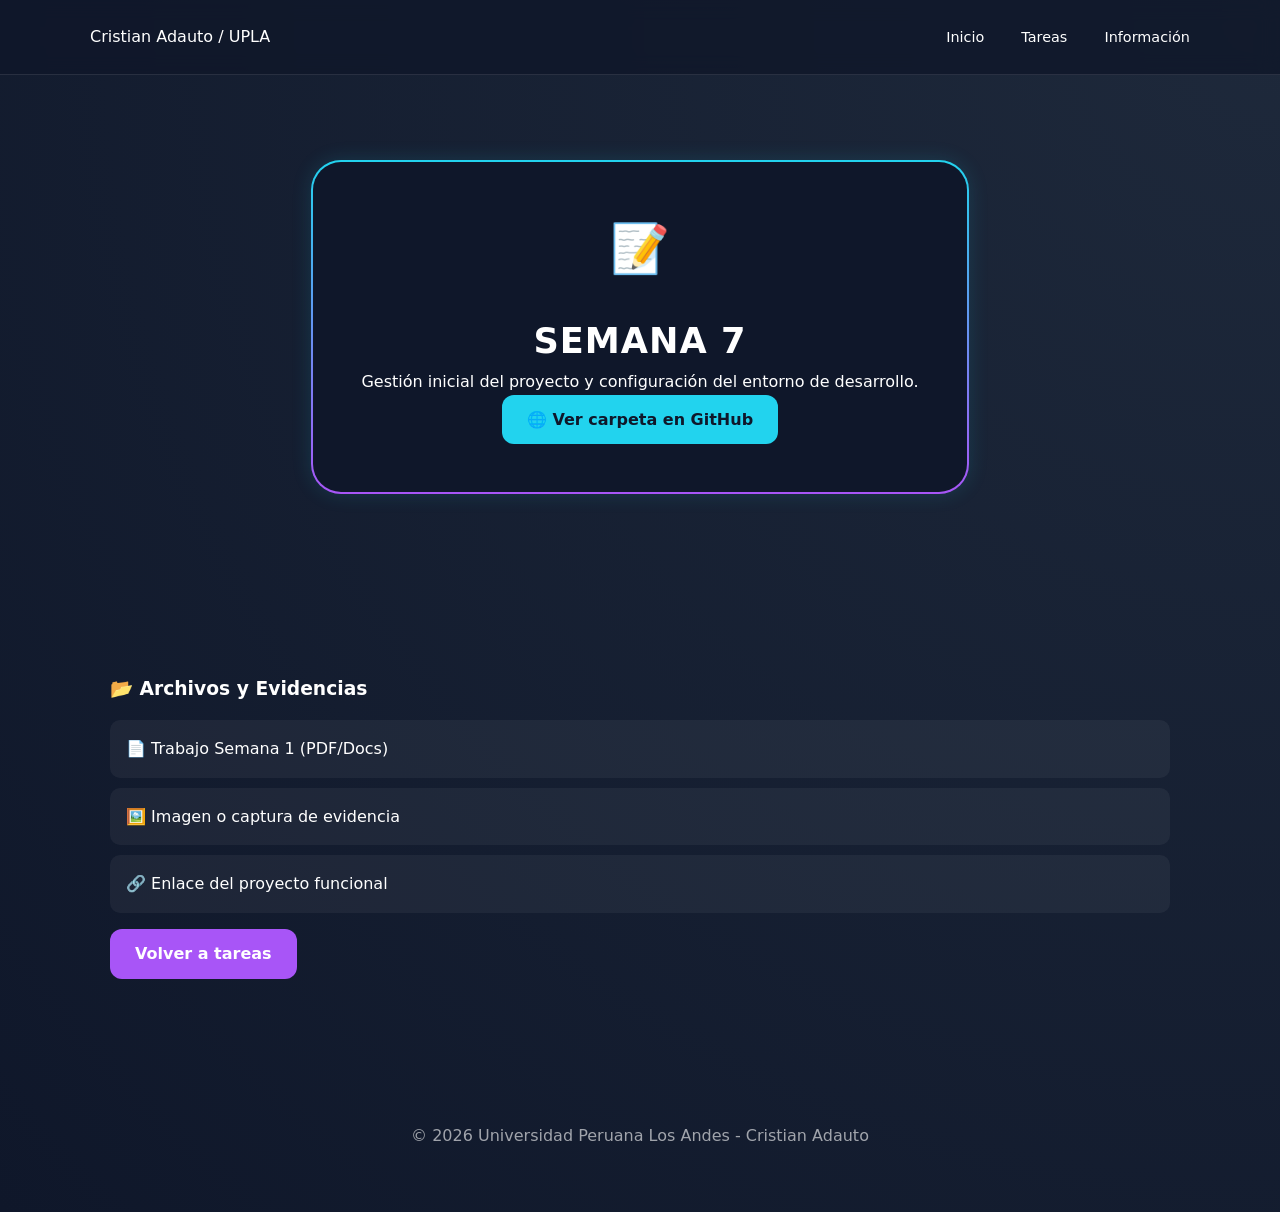
<file: semana7.html>
<!DOCTYPE html>
<html lang="es">
<head>
    <meta charset="UTF-8">
    <meta name="viewport" content="width=device-width, initial-scale=1.0">
    <title>Semana 7 | Taller de Aplicaciones</title>
    <link rel="stylesheet" href="style.css">
</head>
<body>

    <nav class="navbar">
        <div class="nav-container">
            <span class="logo-name">Cristian Adauto / UPLA</span>
            <div class="nav-links">
                <a href="index.html">Inicio</a>
                <a href="index.html#tareas">Tareas</a>
                <a href="index.html#info">Información</a>
            </div>
        </div>
    </nav>

    <main class="main-wrapper">
        <section class="hero-section">
            <div class="hero-glass animate-in">
                <div style="font-size: 3rem; margin-bottom: 1rem;">📝</div>
                <h1>Semana 7</h1>
                <p>Gestión inicial del proyecto y configuración del entorno de desarrollo.</p>
                <div class="hero-actions">
                    <a href="https://github.com/tu-usuario/tu-repo" target="_blank" class="btn-main">🌐 Ver carpeta en GitHub</a>
                </div>
            </div>
        </section>

        <section class="info-section">
            <div class="glass-card animate-in" style="animation-delay: 0.3s;">
                <div class="card-glow"></div>
                <h3>📂 Archivos y Evidencias</h3>
                <ul style="list-style: none; padding: 1rem 0;">
                    <li style="background: rgba(255,255,255,0.05); padding: 1rem; border-radius: 10px; margin-bottom: 10px;">📄 Trabajo Semana 1 (PDF/Docs)</li>
                    <li style="background: rgba(255,255,255,0.05); padding: 1rem; border-radius: 10px; margin-bottom: 10px;">🖼️ Imagen o captura de evidencia</li>
                    <li style="background: rgba(255,255,255,0.05); padding: 1rem; border-radius: 10px;">🔗 Enlace del proyecto funcional</li>
                </ul>
                <a href="tareas.html" class="btn-main" style="background: var(--accent-purple); color: white;">Volver a tareas</a>
        </section>
    </main>

    <footer class="footer">
        <p>© 2026 Universidad Peruana Los Andes - Cristian Adauto</p>
    </footer>

</body>
</html>
</file>
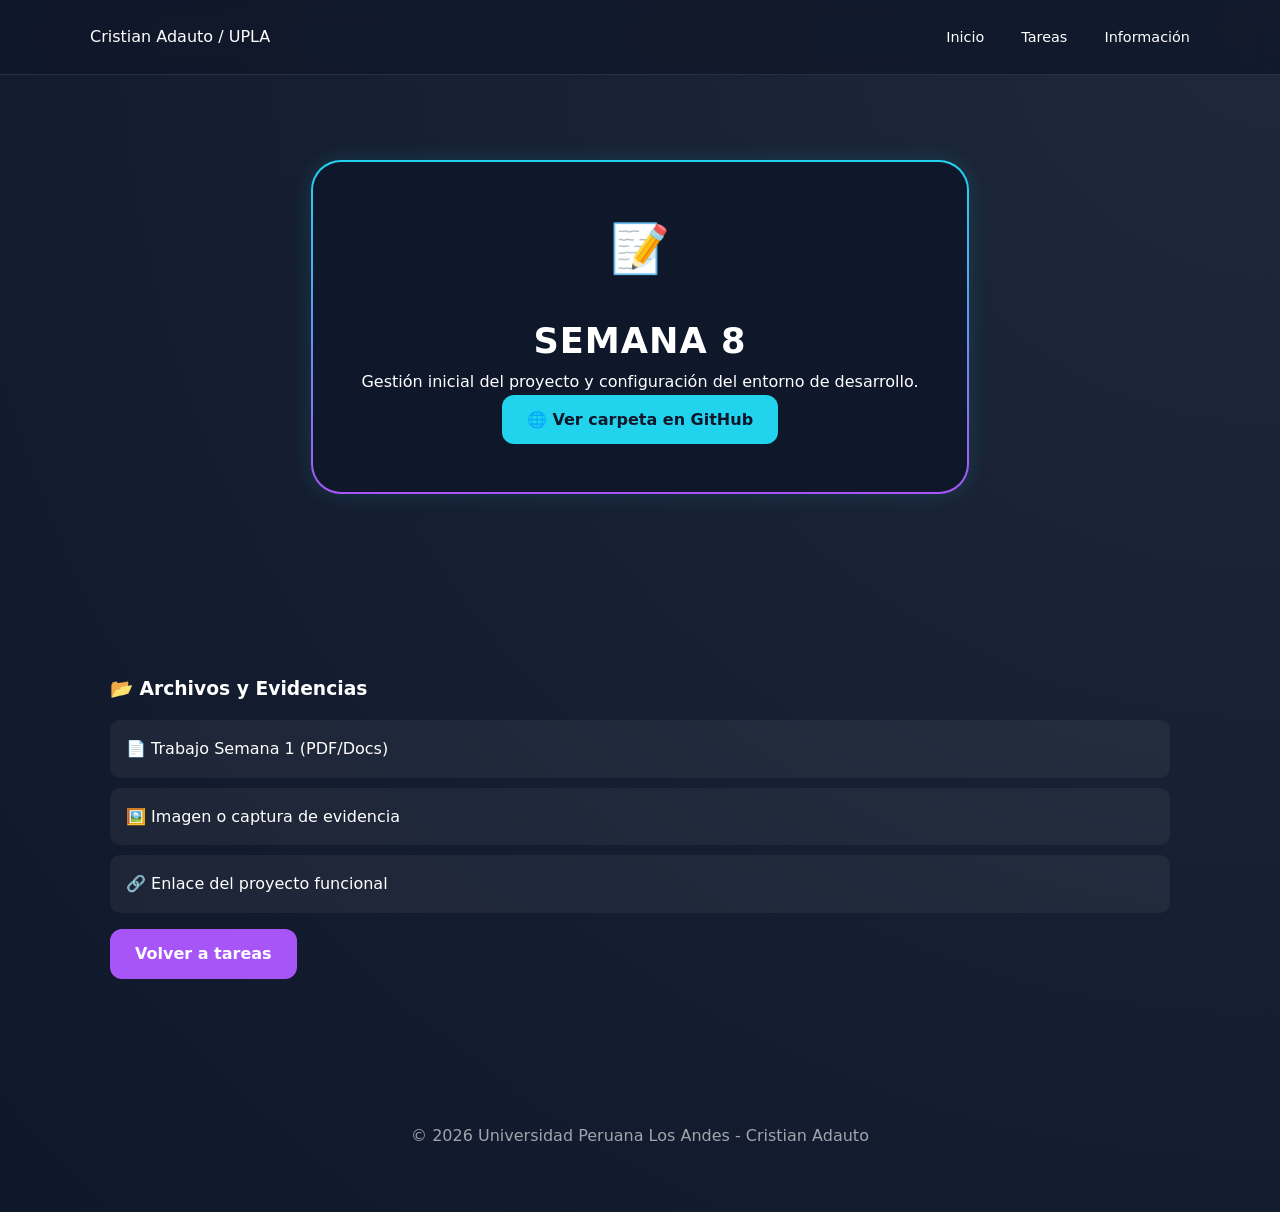
<file: semana8.html>
<!DOCTYPE html>
<html lang="es">
<head>
    <meta charset="UTF-8">
    <meta name="viewport" content="width=device-width, initial-scale=1.0">
    <title>Semana 8 | Taller de Aplicaciones</title>
    <link rel="stylesheet" href="style.css">
</head>
<body>

    <nav class="navbar">
        <div class="nav-container">
            <span class="logo-name">Cristian Adauto / UPLA</span>
            <div class="nav-links">
                <a href="index.html">Inicio</a>
                <a href="index.html#tareas">Tareas</a>
                <a href="index.html#info">Información</a>
            </div>
        </div>
    </nav>

    <main class="main-wrapper">
        <section class="hero-section">
            <div class="hero-glass animate-in">
                <div style="font-size: 3rem; margin-bottom: 1rem;">📝</div>
                <h1>Semana 8</h1>
                <p>Gestión inicial del proyecto y configuración del entorno de desarrollo.</p>
                <div class="hero-actions">
                    <a href="https://github.com/tu-usuario/tu-repo" target="_blank" class="btn-main">🌐 Ver carpeta en GitHub</a>
                </div>
            </div>
        </section>

        <section class="info-section">
            <div class="glass-card animate-in" style="animation-delay: 0.3s;">
                <div class="card-glow"></div>
                <h3>📂 Archivos y Evidencias</h3>
                <ul style="list-style: none; padding: 1rem 0;">
                    <li style="background: rgba(255,255,255,0.05); padding: 1rem; border-radius: 10px; margin-bottom: 10px;">📄 Trabajo Semana 1 (PDF/Docs)</li>
                    <li style="background: rgba(255,255,255,0.05); padding: 1rem; border-radius: 10px; margin-bottom: 10px;">🖼️ Imagen o captura de evidencia</li>
                    <li style="background: rgba(255,255,255,0.05); padding: 1rem; border-radius: 10px;">🔗 Enlace del proyecto funcional</li>
                </ul>
                <a href="tareas.html" class="btn-main" style="background: var(--accent-purple); color: white;">Volver a tareas</a>
            </div>
        </section>
    </main>

    <footer class="footer">
        <p>© 2026 Universidad Peruana Los Andes - Cristian Adauto</p>
    </footer>

</body>
</html>
</file>
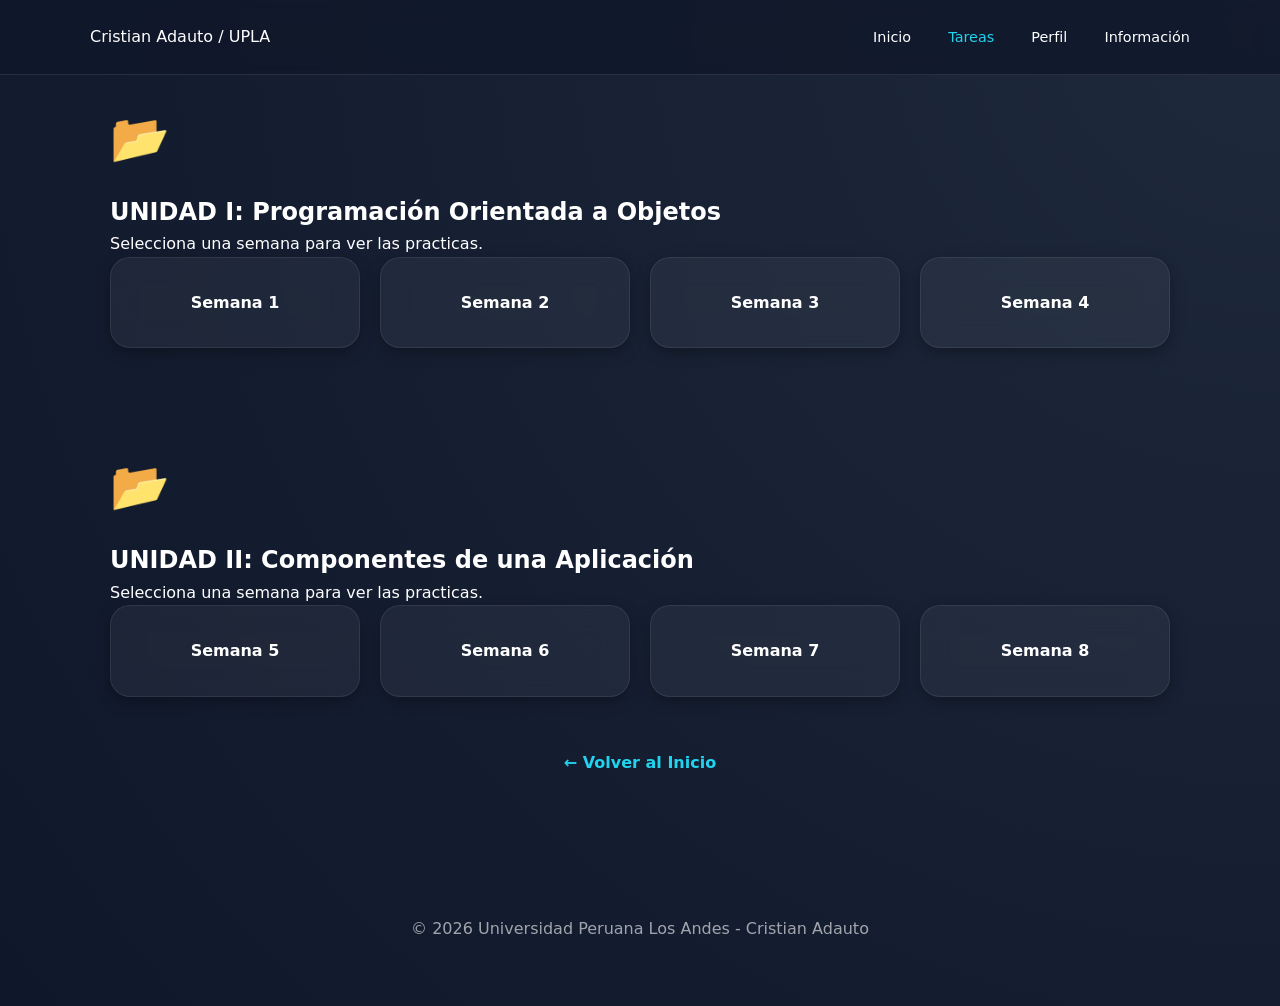
<file: tareas.html>
<!DOCTYPE html>
<html lang="es">
<head>
    <meta charset="UTF-8">
    <meta name="viewport" content="width=device-width, initial-scale=1.0">
    <title>Avances Semanales | Taller de Aplicaciones</title>
    <link rel="stylesheet" href="style.css">
</head>
<body>

    <nav class="navbar animate-in">
        <div class="nav-container">
            <span class="logo-name">Cristian Adauto / UPLA</span>
            <div class="nav-links">
                <a href="index.html">Inicio</a>
                <a href="tareas.html" style="color: var(--accent-cyan);">Tareas</a>
                <a href="perfil.html">Perfil</a>
                <a href="index.html#info">Información</a>
            </div>
        </div>
    </nav>

    <main class="main-wrapper">
        <section id="tareas" class="weeks-section">
            <div class="section-header animate-in" style="margin-top: 100px;">
                <div style="font-size: 3rem; margin-bottom: 1rem;">📂</div>
                <h2>UNIDAD I: Programación Orientada a Objetos</h2>
                <p>Selecciona una semana para ver las practicas.</p>
            </div>

            <div class="weeks-grid">
                <a href="semana1.html" class="week-card animate-in" style="animation-delay: 0.1s;"><span>Semana 1</span></a>
                <a href="semana2.html" class="week-card animate-in" style="animation-delay: 0.2s;"><span>Semana 2</span></a>
                <a href="semana3.html" class="week-card animate-in" style="animation-delay: 0.3s;"><span>Semana 3</span></a>
                <a href="semana4.html" class="week-card animate-in" style="animation-delay: 0.4s;"><span>Semana 4</span></a>
            </div>

            <div class="section-header animate-in" style="margin-top: 100px;">
                <div style="font-size: 3rem; margin-bottom: 1rem;">📂</div>
                <h2>UNIDAD II: Componentes de una Aplicación</h2>
                <p>Selecciona una semana para ver las practicas.</p>
            </div>

            <div class="weeks-grid">
                <a href="semana5.html" class="week-card animate-in" style="animation-delay: 0.1s;"><span>Semana 5</span></a>
                <a href="semana6.html" class="week-card animate-in" style="animation-delay: 0.2s;"><span>Semana 6</span></a>
                <a href="semana7.html" class="week-card animate-in" style="animation-delay: 0.3s;"><span>Semana 7</span></a>
                <a href="semana8.html" class="week-card animate-in" style="animation-delay: 0.4s;"><span>Semana 8</span></a>
            </div>

            <div style="text-align: center; margin-top: 40px;">
                <a href="index.html" class="btn-sub">← Volver al Inicio</a>
            </div>
        </section>
    </main>

    <footer class="footer">
        <p>© 2026 Universidad Peruana Los Andes - Cristian Adauto</p>
    </footer>
</body>
</html>
</file>
<file: style.css>
:root {
    --bg-dark: #0f172a;
    --accent-cyan: #22d3ee;
    --accent-purple: #a855f7;
    --glass-bg: rgba(255, 255, 255, 0.03);
    --glass-border: rgba(255, 255, 255, 0.1);
}

* {
    margin: 0;
    padding: 0;
    box-sizing: border-box;
    scroll-behavior: smooth;
}

body {
    background-color: var(--bg-dark);
    background-image: radial-gradient(circle at top right, #1e293b, #0f172a);
    color: white;
    font-family: 'Inter', system-ui, sans-serif;
    line-height: 1.6;
    overflow-x: hidden;
}

/* 2. ANIMACIÓN DE ENTRADA */
@keyframes fadeInUp {
    from { opacity: 0; transform: translateY(40px); }
    to { opacity: 1; transform: translateY(0); }
}

.animate-in {
    opacity: 0;
    animation: fadeInUp 1s ease forwards;
}

/* 3. NAVBAR Y LOGO SUPERIOR */
.navbar {
    position: fixed;
    top: 0;
    width: 100%;
    padding: 1.5rem;
    background: rgba(15, 23, 42, 0.8);
    backdrop-filter: blur(10px);
    z-index: 1000;
    border-bottom: 1px solid var(--glass-border);
    animation: fadeInUp 0.8s ease forwards;
}

.nav-container {
    max-width: 1100px;
    margin: 0 auto;
    display: flex;
    justify-content: space-between;
    align-items: center;
}

.brand-section {
    display: flex;
    align-items: center;
    gap: 20px; 
}

.nav-logo {
    height: 36px; 
    width: auto;
    object-fit: contain;
    display: block; 
    filter: drop-shadow(0 0 4px rgba(34, 211, 238, 0.3));
}

.user-name {
    color: white;
    font-weight: 600;
    font-size: 1rem;
    letter-spacing: 0.5px;
    white-space: nowrap;
    line-height: 1; 
    margin: 0;
}

.nav-links a {
    color: white;
    text-decoration: none;
    margin-left: 2rem;
    font-size: 0.9rem;
    transition: color 0.3s;
}

.nav-links a:hover {
    color: var(--accent-cyan);
}

/* 4. HERO SECTION (TARJETA PRINCIPAL) */
.hero-section {
    padding: 160px 20px 100px;
    display: flex;
    justify-content: center;
}

.hero-glass {
    background: var(--bg-dark); 
    backdrop-filter: blur(15px);
    padding: 3rem;
    border-radius: 30px;
    text-align: center;
    max-width: 800px;
    display: flex;
    flex-direction: column;
    align-items: center;
    animation: fadeInUp 1s ease 0.2s forwards;
    opacity: 0;
    position: relative;

    /* BORDE DE COLORES INTEGRADO */
    border: 2px solid transparent;
    background-image: linear-gradient(var(--bg-dark), var(--bg-dark)), 
                      linear-gradient(to bottom, var(--accent-cyan), var(--accent-purple));
    background-origin: border-box;
    background-clip: padding-box, border-box;
    box-shadow: 0 0 20px rgba(34, 211, 238, 0.15);
}

.hero-logo {
    width: 220px;
    height: auto;
    margin-bottom: 25px;
    filter: drop-shadow(0 0 8px rgba(34, 211, 238, 0.3));
    transition: filter 0.5s ease, transform 0.3s ease;
    cursor: pointer;
}

.hero-logo:hover {
    filter: drop-shadow(0 0 5px var(--accent-cyan)) drop-shadow(0 0 15px var(--accent-cyan));
    transform: scale(1.01);
}

.hero-glass h1 {
    margin-top: 10px;
    text-transform: uppercase;
    font-size: 2.2rem;
    letter-spacing: 1px;
}

.hero-description {
    margin-top: 30px; 
    margin-bottom: 30px;
    color: rgba(255, 255, 255, 0.8);
    line-height: 1.8;
    max-width: 600px;
}

.hero-actions {
    display: flex;
    gap: 20px; 
    justify-content: center;
    align-items: center; 
}

.btn-main {
    background: var(--accent-cyan);
    color: var(--bg-dark);
    padding: 12px 25px;
    border-radius: 12px;
    text-decoration: none;
    font-weight: bold;
    display: inline-block;
    transition: 0.3s ease;
}

.btn-main:hover {
    transform: translateY(-3px);
    box-shadow: 0 10px 20px rgba(34, 211, 238, 0.2);
}

.btn-sub {
    color: var(--accent-cyan);
    text-decoration: none;
    font-weight: bold;
    padding: 12px 20px;
    border-radius: 12px;
    border: 1px solid transparent;
    display: inline-block;
    transition: 0.3s ease;
}

/* 5. CARDS DE ACCESO RÁPIDO Y SEMANAS */
.q-card,
.week-card {
    background: rgba(255, 255, 255, 0.05);
    backdrop-filter: blur(15px);
    border: 1px solid rgba(255, 255, 255, 0.08);
    border-radius: 20px;
    transition: all 0.35s ease;
    transform: translateY(0) scale(1);
}

.q-card {
    padding: 30px;
    opacity: 0;
    animation: fadeInUp 1s ease forwards;
}

.week-card {
    padding: 2rem;
    text-align: center;
    text-decoration: none;
    color: white;
    font-weight: bold;
    opacity: 0;
    animation: fadeInUp 1s ease forwards;
    box-shadow: 0 5px 15px rgba(0,0,0,0.3);
}

.q-card:hover,
.week-card:hover {
    transform: translateY(-12px) scale(1.03);
    border-color: #22d3ee;
    box-shadow: 0 15px 35px rgba(0, 0, 0, 0.5), 0 0 20px rgba(34, 211, 238, 0.4);
    background: rgba(255, 255, 255, 0.08);
}

.quick-access,
.weeks-grid {
    display: grid;
    grid-template-columns: repeat(auto-fit, minmax(200px, 1fr));
    gap: 20px;
}

.quick-access {
    max-width: 1100px;
    margin: 2rem auto;
    padding: 0 20px;
}

.weeks-section {
    max-width: 1100px;
    margin: 4rem auto;
    padding: 0 20px;
}

/* 6. INFO SECTION Y FOOTER */
.info-section {
    padding: 80px 20px;
    max-width: 1100px;
    margin: 0 auto;
}

.footer {
    text-align: center;
    padding: 4rem;
    opacity: 0.6;
}

/* 7. ESTILOS ESPECÍFICOS PARA EL PERFIL */
.profile-section {
    display: flex;
    flex-direction: column;
    align-items: center;
    padding-top: 120px; 
}

.profile-header {
    width: 100%;
    max-width: 800px;
    margin-bottom: -50px; 
    z-index: 1;
}

.profile-large-img {
    width: 100%;
    height: 500px; 
    object-fit: cover; 
    border-radius: 20px;
    box-shadow: 0 10px 30px rgba(0, 0, 0, 0.5);
    border: 1px solid var(--glass-border);
}

.profile-container {
    width: 150px;
    height: 150px;
    margin: 0 auto;
    border-radius: 50%;
    padding: 5px;
    background: linear-gradient(45deg, var(--accent-cyan), var(--accent-purple));
    box-shadow: 0 0 20px rgba(34, 211, 238, 0.3);
}

.profile-img {
    width: 100%;
    height: 100%;
    object-fit: cover;
    border-radius: 50%;
    border: 3px solid var(--bg-dark);
}

.career-title, .career-tag {
    color: var(--accent-cyan);
    font-weight: bold;
    margin-bottom: 20px;
}

.career-title { font-size: 1.1rem; }
.career-tag { letter-spacing: 1px; }

.profile-bio {
    text-align: center;
    max-width: 500px;
    margin: 0 auto;
    font-size: 0.95rem;
    line-height: 1.8;
    color: rgba(255, 255, 255, 0.9);
}

.profile-bio strong {
    color: var(--accent-cyan);
}

@media (max-width: 768px) {
    .profile-large-img { height: 300px; }
    .profile-header { margin-bottom: 20px; }
}
</file>
